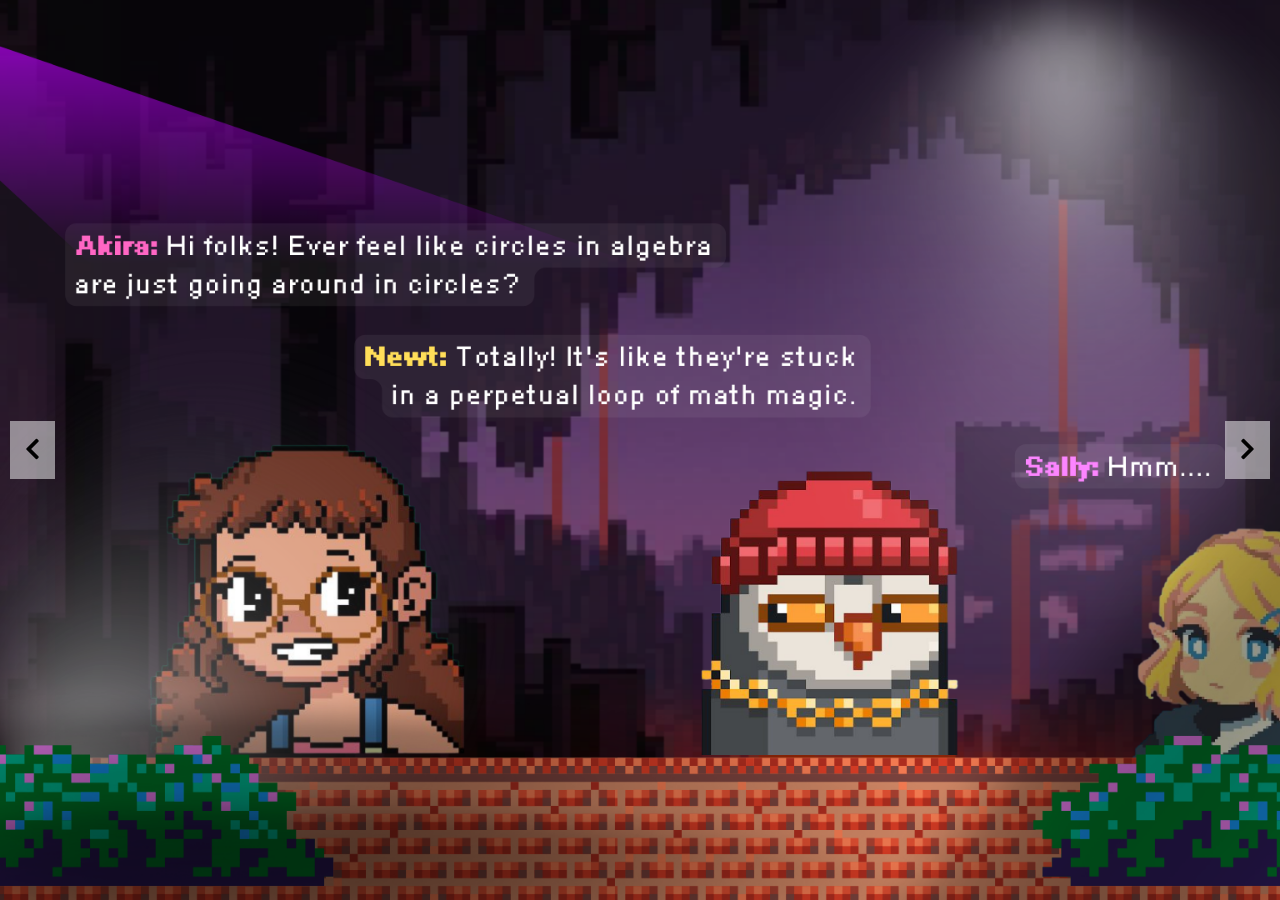
<file: M4/m4.html>
<!DOCTYPE html>
<html lang="en">
<head>
  <meta charset="UTF-8">
  <meta name="viewport" content="width=device-width, initial-scale=1.0">
  <title>Module 4</title>
  <link rel="stylesheet" href="https://cdnjs.cloudflare.com/ajax/libs/font-awesome/5.15.4/css/all.min.css">
  <link rel="stylesheet" href="m4.css">
</head>
<body>
  <div class="slider">
    <div class="slides"></div>
    <button class="prev" onclick="changeSlide(-1)"><i class="fas fa-chevron-left"></i></button>
    <button class="next" onclick="changeSlide(1)"><i class="fas fa-chevron-right"></i></button>
  </div>

  <script src="m4.js"></script>
</body>
</html>
</file>
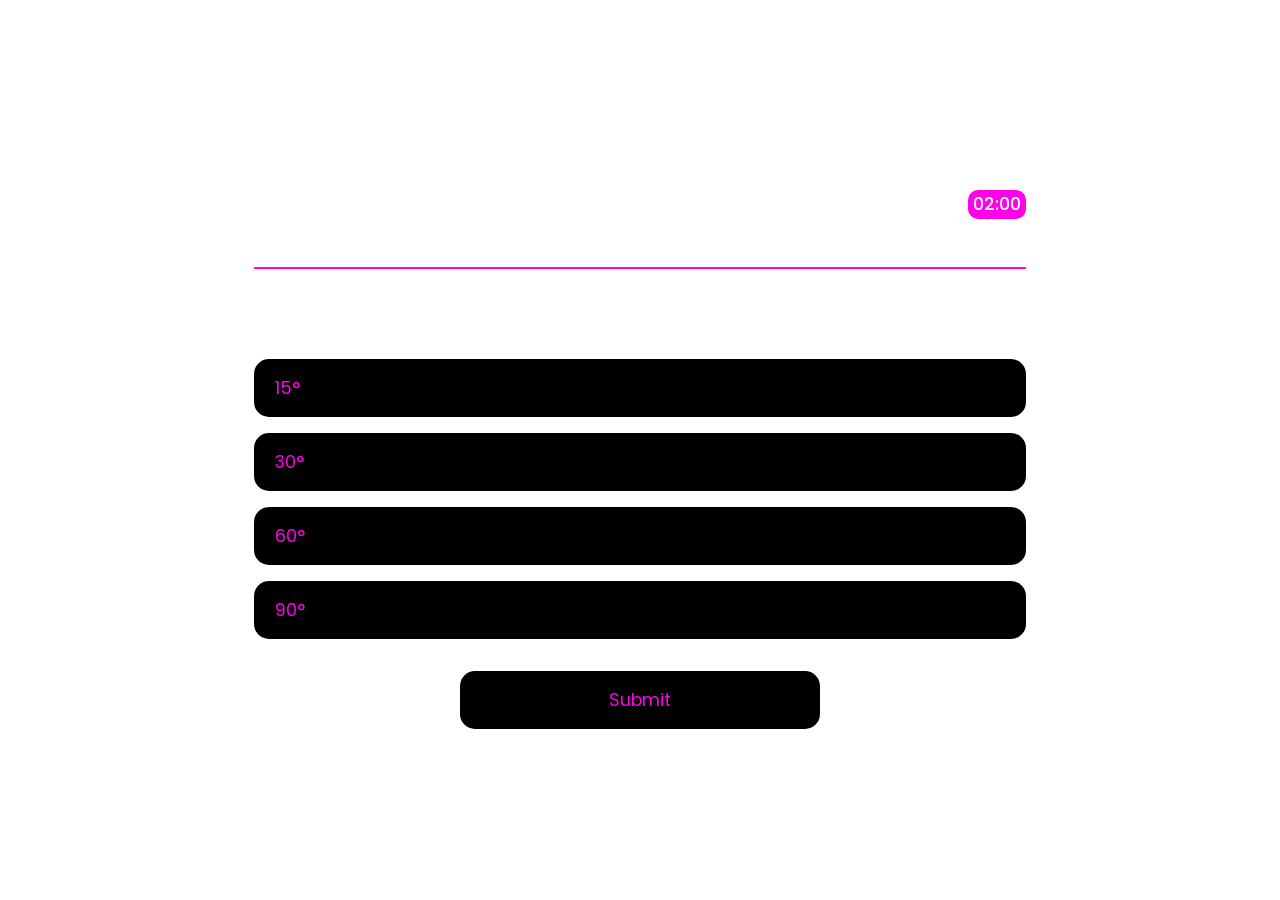
<file: M4Q/module.html>
<!DOCTYPE html>
<html lang="en">
<head>
  <meta charset="UTF-8">
  <meta http-equiv="X-UA-Compatible" content="IE=edge">
  <meta name="viewport" content="width=device-width, initial-scale=1.0">
  <link rel="stylesheet" href="style.css">
  <title>QUIZ</title>
</head>
<body>

  <div class="quiz-container" id="quiz">
    <div class="header">
      <div class="title">Question <span id="numberOfQuestion"></span>/<span id="numberOfAllQuestion"></span> </div>
      <div class="timer">
        <div class="timer_text">Time left</div>
        <div id="countdown"></div>
      </div>
    </div>

 <div class="quiz-header">
  <p id="question">Question Text</p>
  <div class="choices">
    <button class="choice" id="a" onclick="selectAnswer('a')">
      <span id="a_text">Answer</span>
    </button>
    <button class="choice" id="b" onclick="selectAnswer('b')">
      <span id="b_text">Answer</span>
    </button>
    <button class="choice" id="c" onclick="selectAnswer('c')">
      <span id="c_text">Answer</span>
    </button>
    <button class="choice" id="d" onclick="selectAnswer('d')">
      <span id="d_text">Answer</span>
    </button>
  </div>
</div>


      <div class="btn-div">
        <button id="submit">Submit</button>
      </div>
  </div>

  <script src="script.js"></script>
  
</body>
</html>
</file>
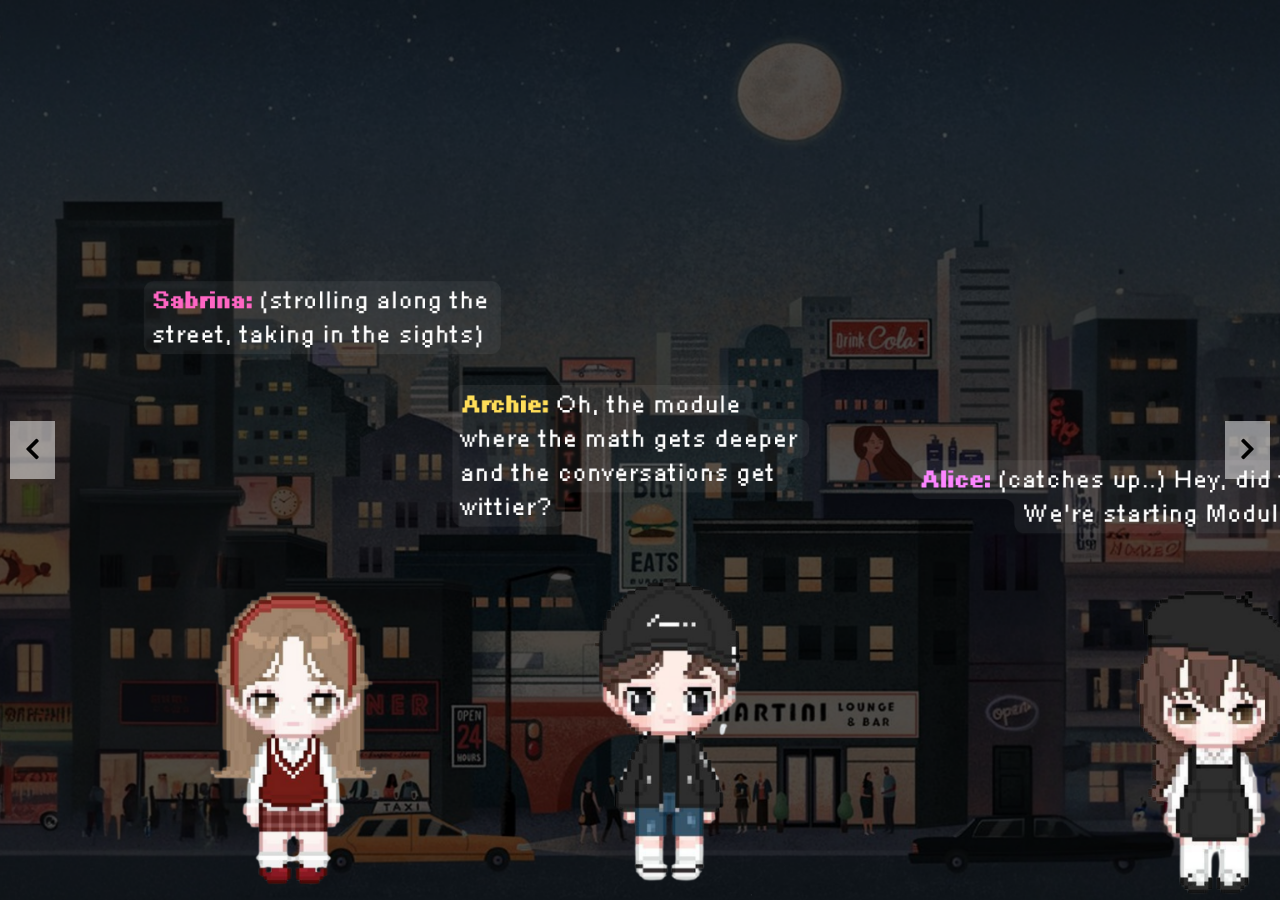
<file: M5/m5.html>
<!DOCTYPE html>
<html lang="en">
<head>
  <meta charset="UTF-8">
  <meta name="viewport" content="width=device-width, initial-scale=1.0">
  <title>Module 5</title>
  <link rel="stylesheet" href="https://cdnjs.cloudflare.com/ajax/libs/font-awesome/5.15.4/css/all.min.css">
  <link rel="stylesheet" href="m5.css">
</head>
<body>
  <div class="slider">
    <div class="slides"></div>
    <button class="prev" onclick="changeSlide(-1)"><i class="fas fa-chevron-left"></i></button>
    <button class="next" onclick="changeSlide(1)"><i class="fas fa-chevron-right"></i></button>
  </div>

  <script src="m5.js"></script>
</body>
</html>
</file>
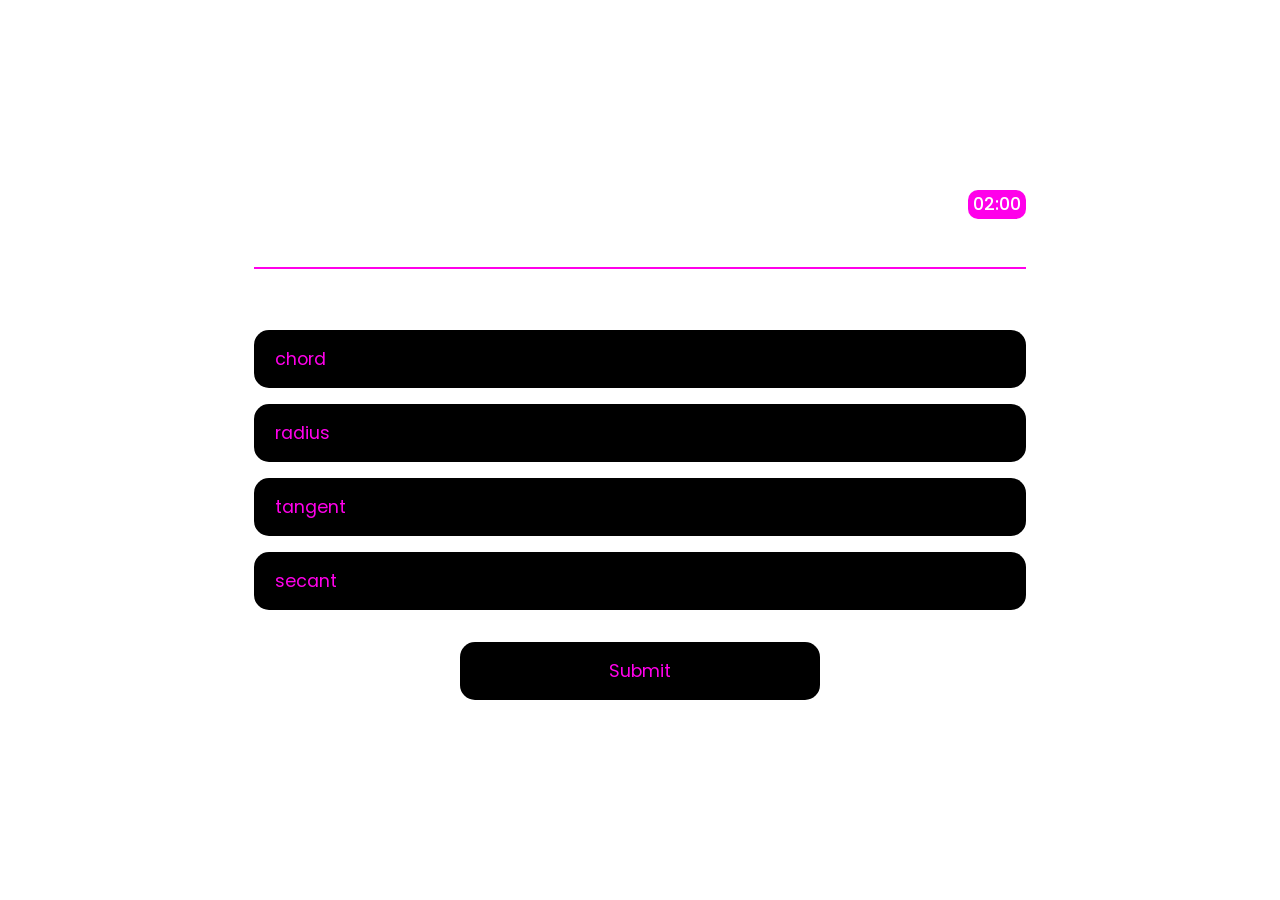
<file: M5Q/question5.html>
<!DOCTYPE html>
<html lang="en">
<head>
  <meta charset="UTF-8">
  <meta http-equiv="X-UA-Compatible" content="IE=edge">
  <meta name="viewport" content="width=device-width, initial-scale=1.0">
  <link rel="stylesheet" href="question5.css">
  <title>MODULE 5 QUIZ</title>
</head>
<body>

  <div class="quiz-container" id="quiz">
    <div class="header">
      <div class="title">Question <span id="numberOfQuestion"></span>/<span id="numberOfAllQuestion"></span> </div>
      <div class="timer">
        <div class="timer_text">Time left</div>
        <div id="countdown"></div>
      </div>
    </div>

 <div class="quiz-header">
  <p id="question">Question Text</p>
  <div class="choices">
    <button class="choice" id="a" onclick="selectAnswer('a')">
      <span id="a_text">Answer</span>
    </button>
    <button class="choice" id="b" onclick="selectAnswer('b')">
      <span id="b_text">Answer</span>
    </button>
    <button class="choice" id="c" onclick="selectAnswer('c')">
      <span id="c_text">Answer</span>
    </button>
    <button class="choice" id="d" onclick="selectAnswer('d')">
      <span id="d_text">Answer</span>
    </button>
  </div>
</div>


      <div class="btn-div">
        <button id="submit">Submit</button>
      </div>
  </div>

  <script src="question5.js"></script>
  
</body>
</html>
</file>
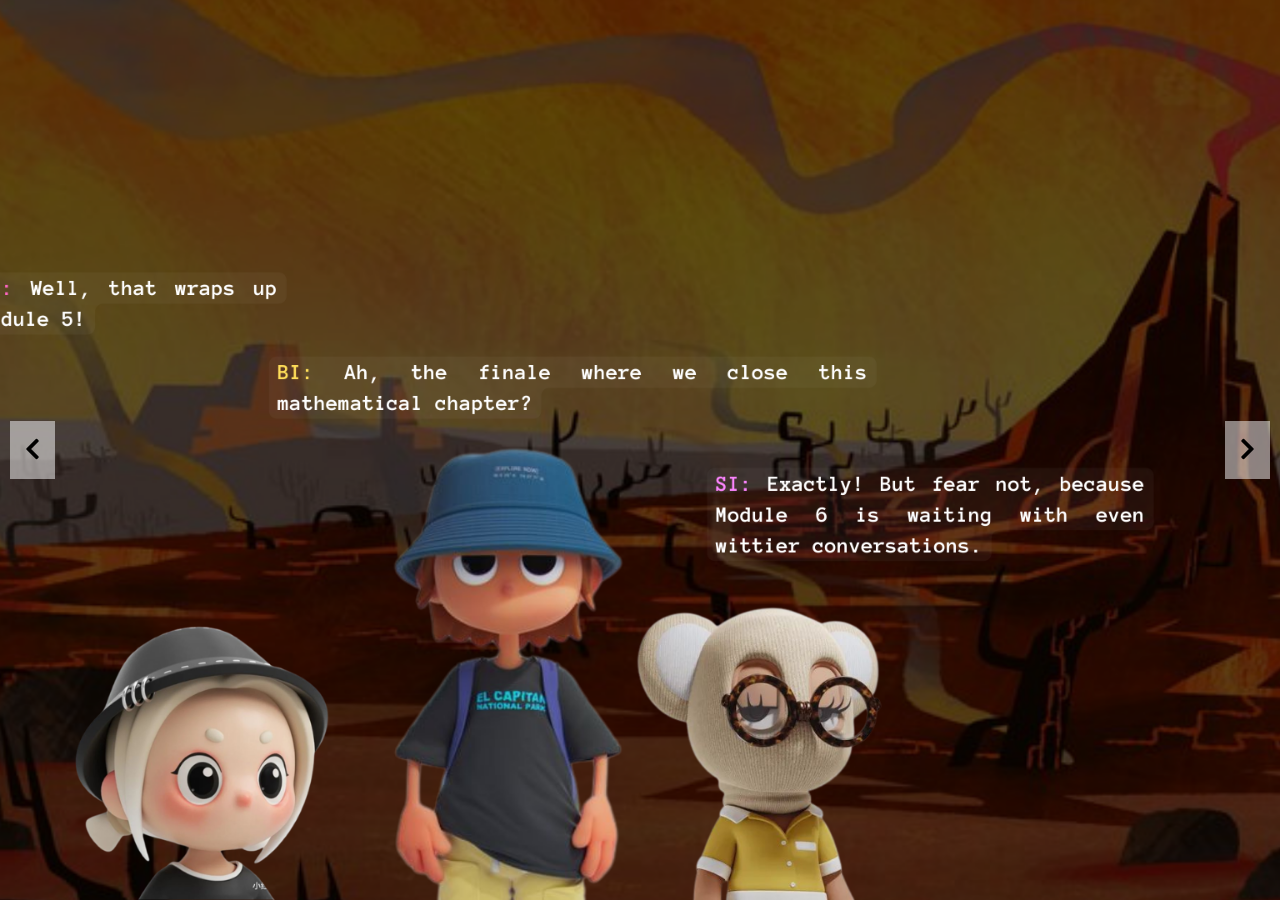
<file: M6/m6.html>
<!DOCTYPE html>
<html lang="en">
<head>
  <meta charset="UTF-8">
  <meta name="viewport" content="width=device-width, initial-scale=1.0">
  <title>Module 6</title>
  <link rel="stylesheet" href="https://cdnjs.cloudflare.com/ajax/libs/font-awesome/5.15.4/css/all.min.css">
  <link rel="stylesheet" href="m6.css">
</head>
<body>
  <div class="slider">
    <div class="slides"></div>
    <button class="prev" onclick="changeSlide(-1)"><i class="fas fa-chevron-left"></i></button>
    <button class="next" onclick="changeSlide(1)"><i class="fas fa-chevron-right"></i></button>
  </div>

  <script src="m6.js"></script>
</body>
</html>
</file>
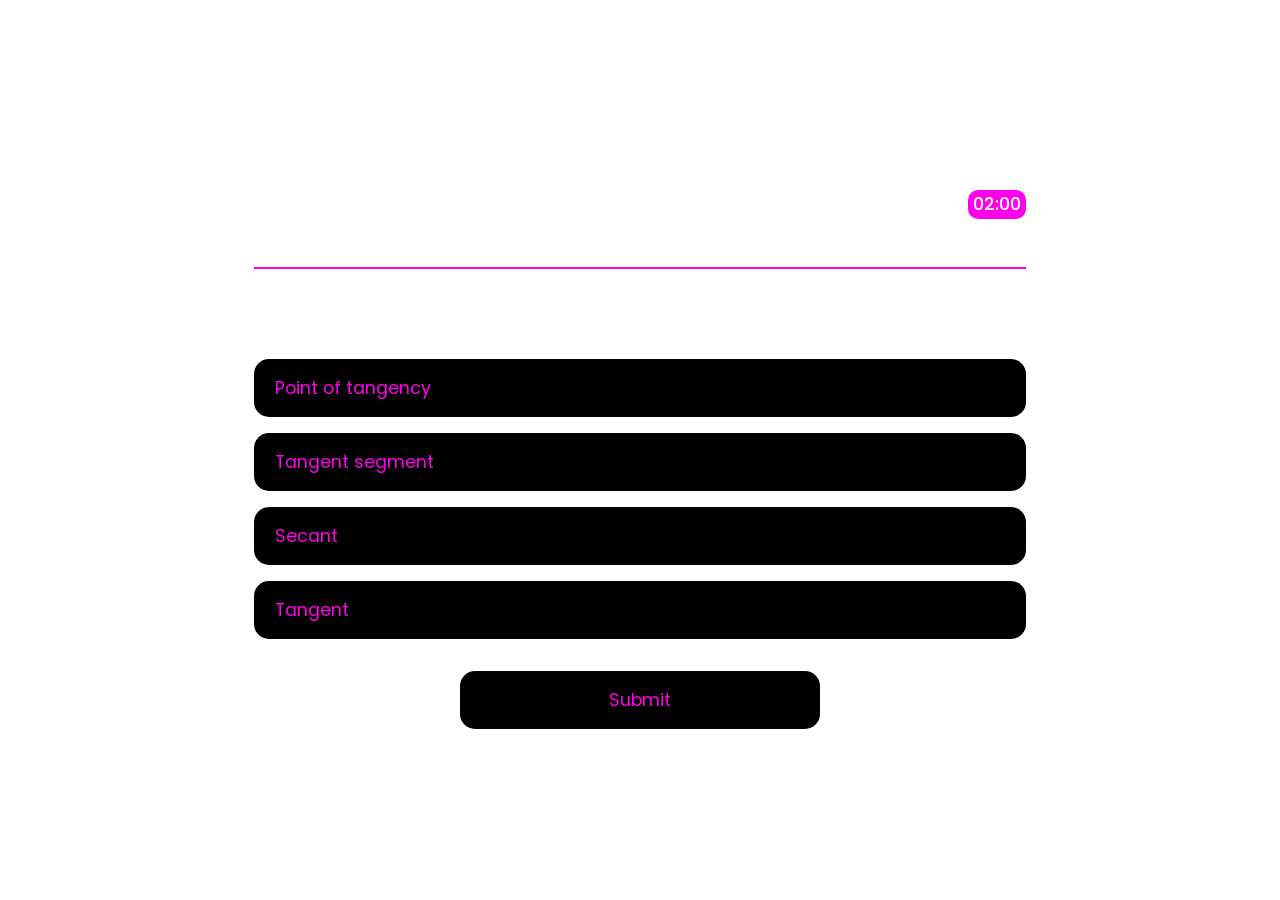
<file: M6Q/question6.html>
<!DOCTYPE html>
<html lang="en">
<head>
  <meta charset="UTF-8">
  <meta http-equiv="X-UA-Compatible" content="IE=edge">
  <meta name="viewport" content="width=device-width, initial-scale=1.0">
  <link rel="stylesheet" href="question6.css">
  <title>MODULE 6 QUIZ</title>
</head>
<body>

  <div class="quiz-container" id="quiz">
    <div class="header">
      <div class="title">Question <span id="numberOfQuestion"></span>/<span id="numberOfAllQuestion"></span> </div>
      <div class="timer">
        <div class="timer_text">Time left</div>
        <div id="countdown"></div>
      </div>
    </div>

 <div class="quiz-header">
  <p id="question">Question Text</p>
  <div class="choices">
    <button class="choice" id="a" onclick="selectAnswer('a')">
      <span id="a_text">Answer</span>
    </button>
    <button class="choice" id="b" onclick="selectAnswer('b')">
      <span id="b_text">Answer</span>
    </button>
    <button class="choice" id="c" onclick="selectAnswer('c')">
      <span id="c_text">Answer</span>
    </button>
    <button class="choice" id="d" onclick="selectAnswer('d')">
      <span id="d_text">Answer</span>
    </button>
  </div>
</div>


      <div class="btn-div">
        <button id="submit">Submit</button>
      </div>
  </div>

  <script src="question6.js"></script>
  
</body>
</html>
</file>
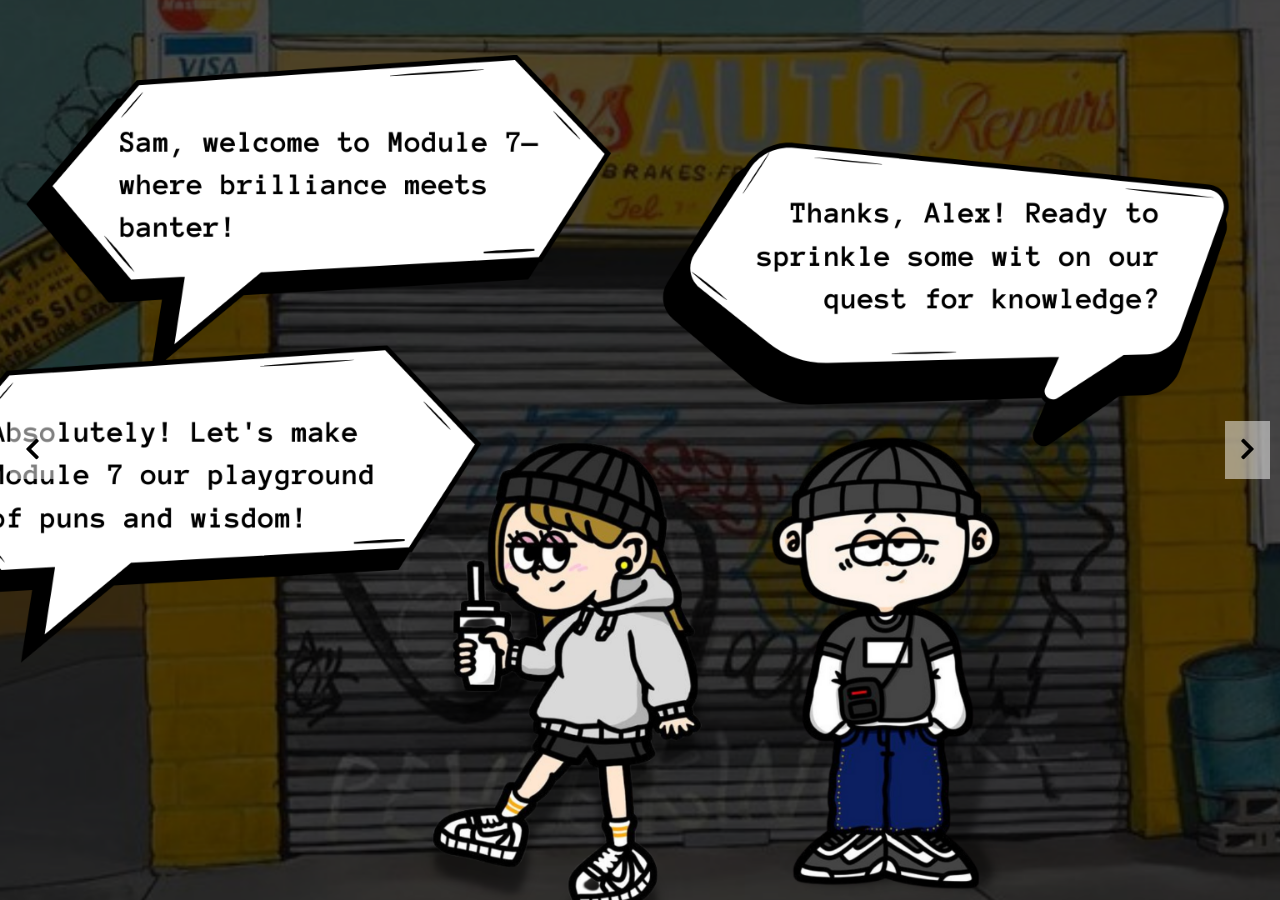
<file: M7/m7.html>
<!DOCTYPE html>
<html lang="en">
<head>
  <meta charset="UTF-8">
  <meta name="viewport" content="width=device-width, initial-scale=1.0">
  <title>Module 7</title>
  <link rel="stylesheet" href="https://cdnjs.cloudflare.com/ajax/libs/font-awesome/5.15.4/css/all.min.css">
  <link rel="stylesheet" href="m7.css">
</head>
<body>
  <div class="slider">
    <div class="slides"></div>
    <button class="prev" onclick="changeSlide(-1)"><i class="fas fa-chevron-left"></i></button>
    <button class="next" onclick="changeSlide(1)"><i class="fas fa-chevron-right"></i></button>
  </div>

  <script src="m7.js"></script>
</body>
</html>
</file>
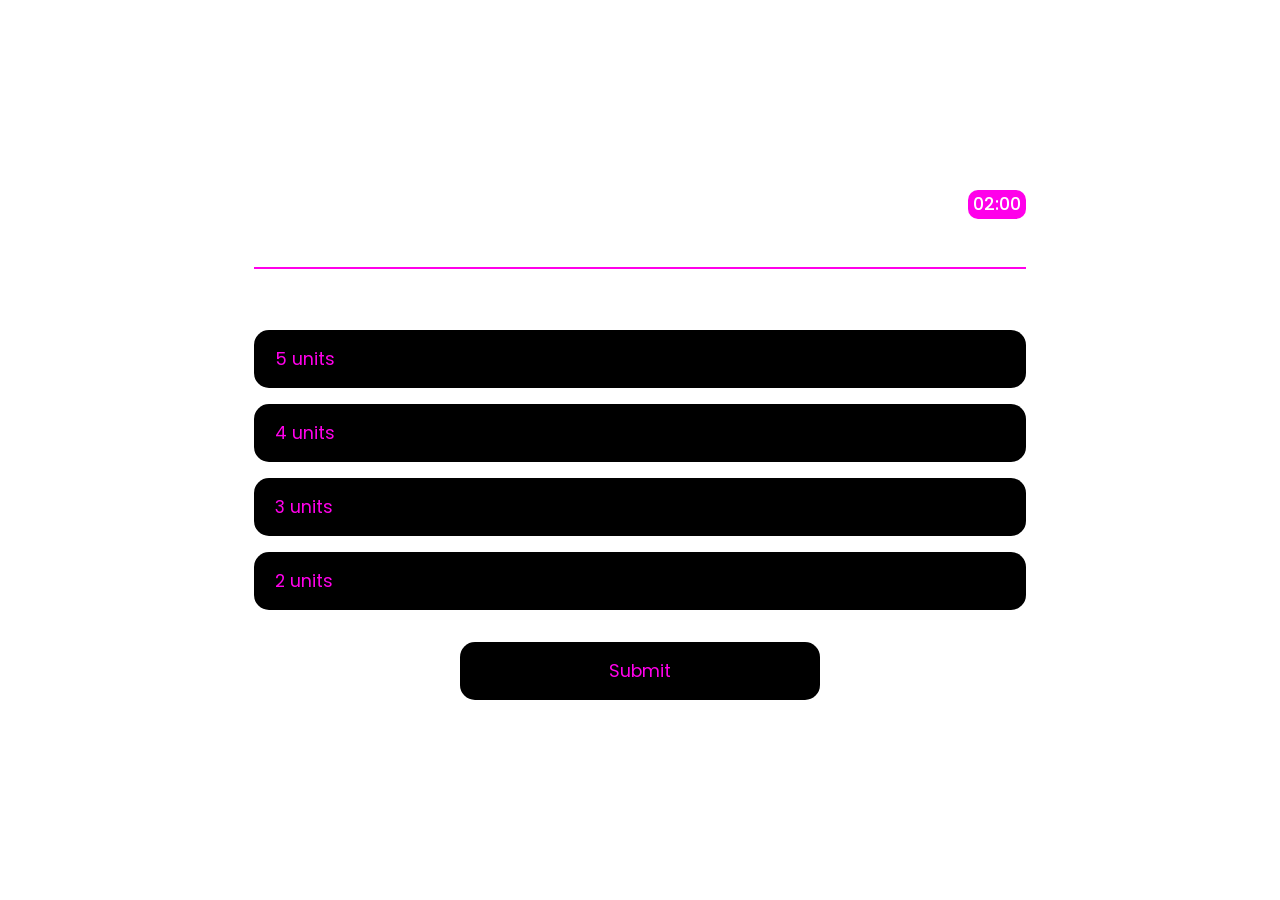
<file: M7Q/question7.html>
<!DOCTYPE html>
<html lang="en">
<head>
  <meta charset="UTF-8">
  <meta http-equiv="X-UA-Compatible" content="IE=edge">
  <meta name="viewport" content="width=device-width, initial-scale=1.0">
  <link rel="stylesheet" href="question7.css">
  <title>MODULE 5 QUIZ</title>
</head>
<body>

  <div class="quiz-container" id="quiz">
    <div class="header">
      <div class="title">Question <span id="numberOfQuestion"></span>/<span id="numberOfAllQuestion"></span> </div>
      <div class="timer">
        <div class="timer_text">Time left</div>
        <div id="countdown"></div>
      </div>
    </div>

 <div class="quiz-header">
  <p id="question">Question Text</p>
  <div class="choices">
    <button class="choice" id="a" onclick="selectAnswer('a')">
      <span id="a_text">Answer</span>
    </button>
    <button class="choice" id="b" onclick="selectAnswer('b')">
      <span id="b_text">Answer</span>
    </button>
    <button class="choice" id="c" onclick="selectAnswer('c')">
      <span id="c_text">Answer</span>
    </button>
    <button class="choice" id="d" onclick="selectAnswer('d')">
      <span id="d_text">Answer</span>
    </button>
  </div>
</div>


      <div class="btn-div">
        <button id="submit">Submit</button>
      </div>
  </div>

  <script src="question7.js"></script>
  
</body>
</html>
</file>
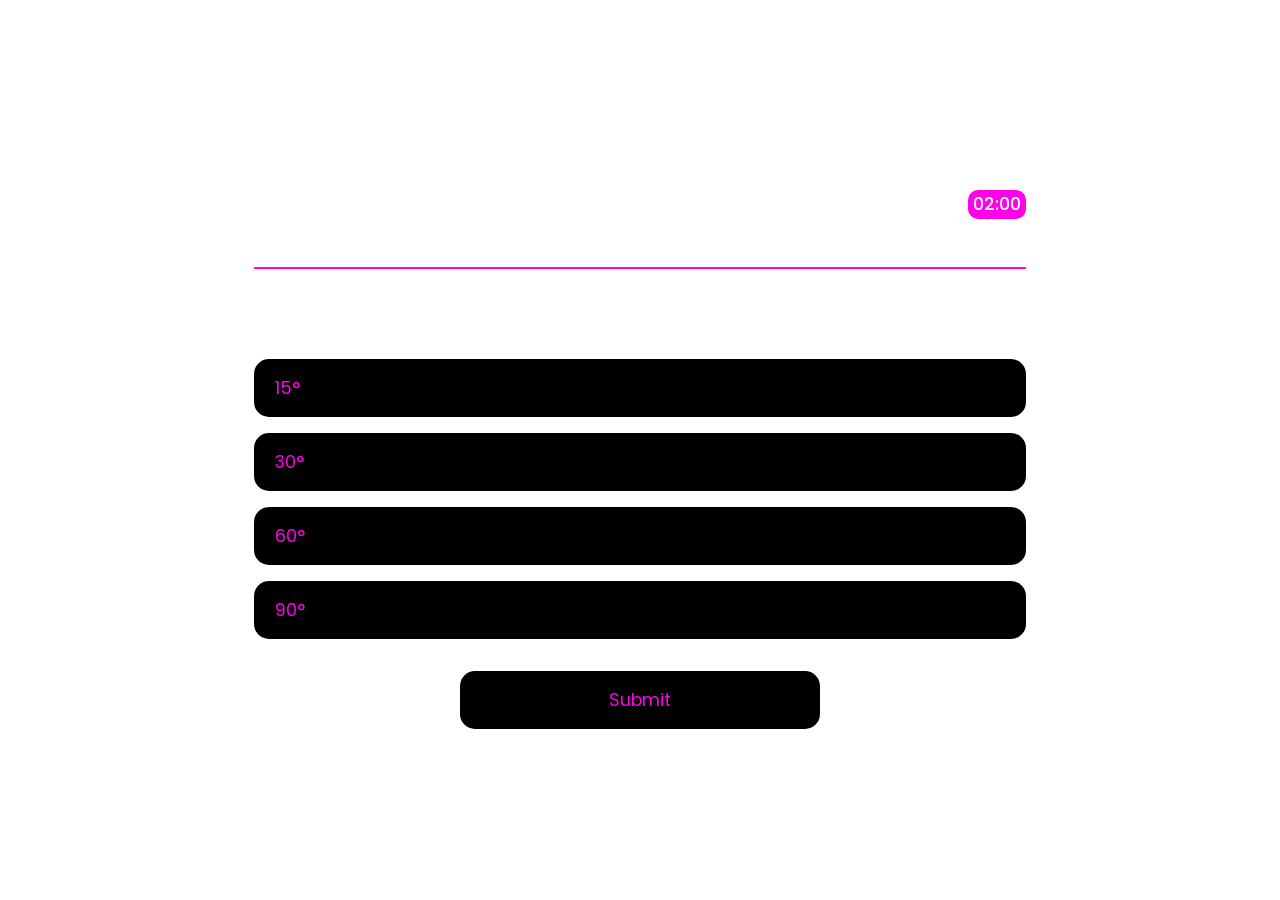
<file: M4Q/Lesson1/M4L1.html>
<!DOCTYPE html>
<html lang="en">
<head>
  <meta charset="UTF-8">
  <meta http-equiv="X-UA-Compatible" content="IE=edge">
  <meta name="viewport" content="width=device-width, initial-scale=1.0">
  <link rel="stylesheet" href="M4L1.css">
  <title>QUIZ</title>
</head>
<body>

  <div class="quiz-container" id="quiz">
    <div class="header">
      <div class="title">Question <span id="numberOfQuestion"></span>/<span id="numberOfAllQuestion"></span> </div>
      <div class="timer">
        <div class="timer_text">Time left</div>
        <div id="countdown"></div>
      </div>
    </div>

 <div class="quiz-header">
  <p id="question">Question Text</p>
  <div class="choices">
    <button class="choice" id="a" onclick="selectAnswer('a')">
      <span id="a_text">Answer</span>
    </button>
    <button class="choice" id="b" onclick="selectAnswer('b')">
      <span id="b_text">Answer</span>
    </button>
    <button class="choice" id="c" onclick="selectAnswer('c')">
      <span id="c_text">Answer</span>
    </button>
    <button class="choice" id="d" onclick="selectAnswer('d')">
      <span id="d_text">Answer</span>
    </button>
  </div>
</div>


      <div class="btn-div">
        <button id="submit">Submit</button>
      </div>
  </div>

  <script src="M4L1.js"></script>
  
</body>
</html>
</file>
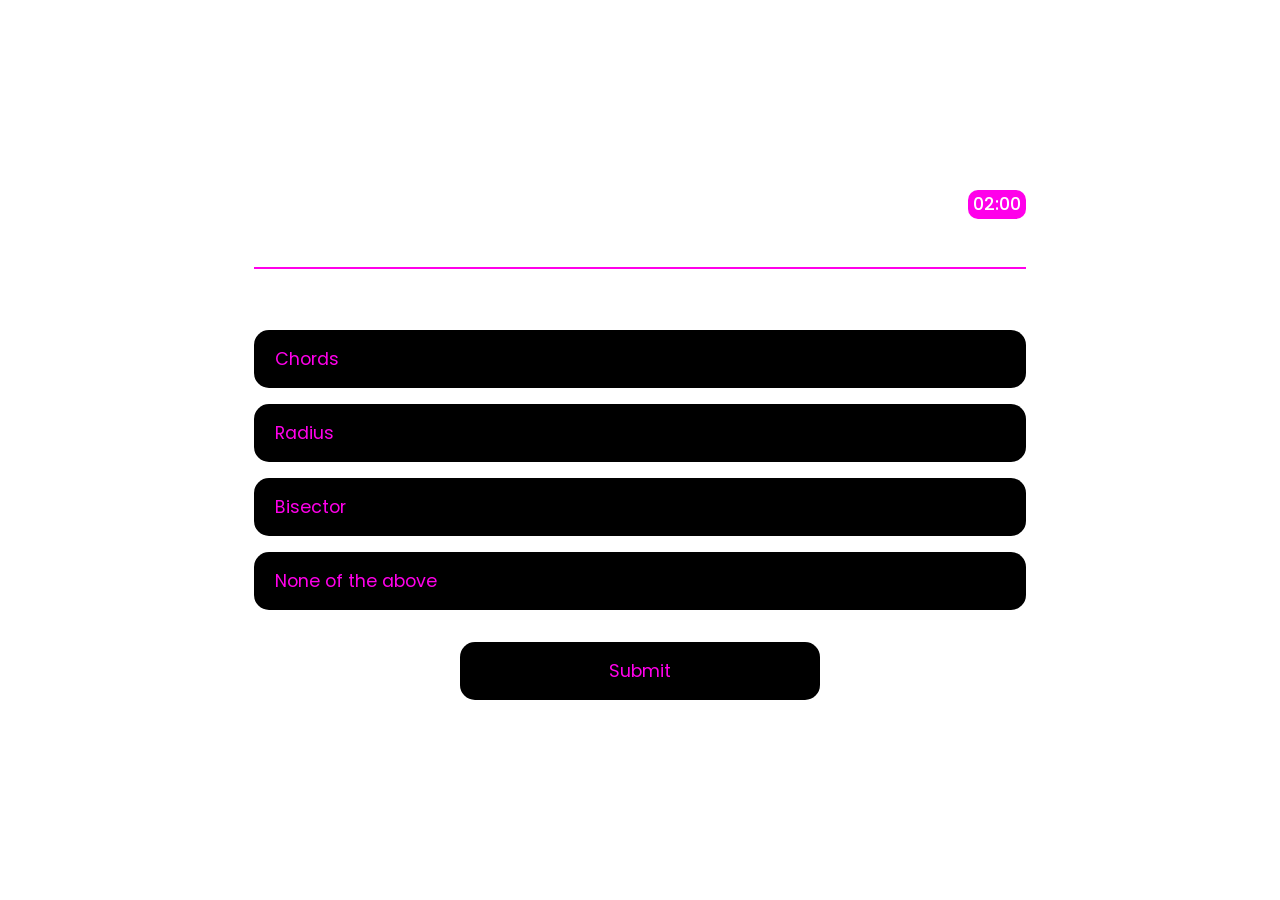
<file: M4Q/Lesson2/M4L2.html>
<!DOCTYPE html>
<html lang="en">
<head>
  <meta charset="UTF-8">
  <meta http-equiv="X-UA-Compatible" content="IE=edge">
  <meta name="viewport" content="width=device-width, initial-scale=1.0">
  <link rel="stylesheet" href="M4L2.css">
  <title>QUIZ</title>
</head>
<body>

  <div class="quiz-container" id="quiz">
    <div class="header">
      <div class="title">Question <span id="numberOfQuestion"></span>/<span id="numberOfAllQuestion"></span> </div>
      <div class="timer">
        <div class="timer_text">Time left</div>
        <div id="countdown"></div>
      </div>
    </div>

 <div class="quiz-header">
  <p id="question">Question Text</p>
  <div class="choices">
    <button class="choice" id="a" onclick="selectAnswer('a')">
      <span id="a_text">Answer</span>
    </button>
    <button class="choice" id="b" onclick="selectAnswer('b')">
      <span id="b_text">Answer</span>
    </button>
    <button class="choice" id="c" onclick="selectAnswer('c')">
      <span id="c_text">Answer</span>
    </button>
    <button class="choice" id="d" onclick="selectAnswer('d')">
      <span id="d_text">Answer</span>
    </button>
  </div>
</div>


      <div class="btn-div">
        <button id="submit">Submit</button>
      </div>
  </div>

  <script src="M4L2.js"></script>
  
</body>
</html>
</file>
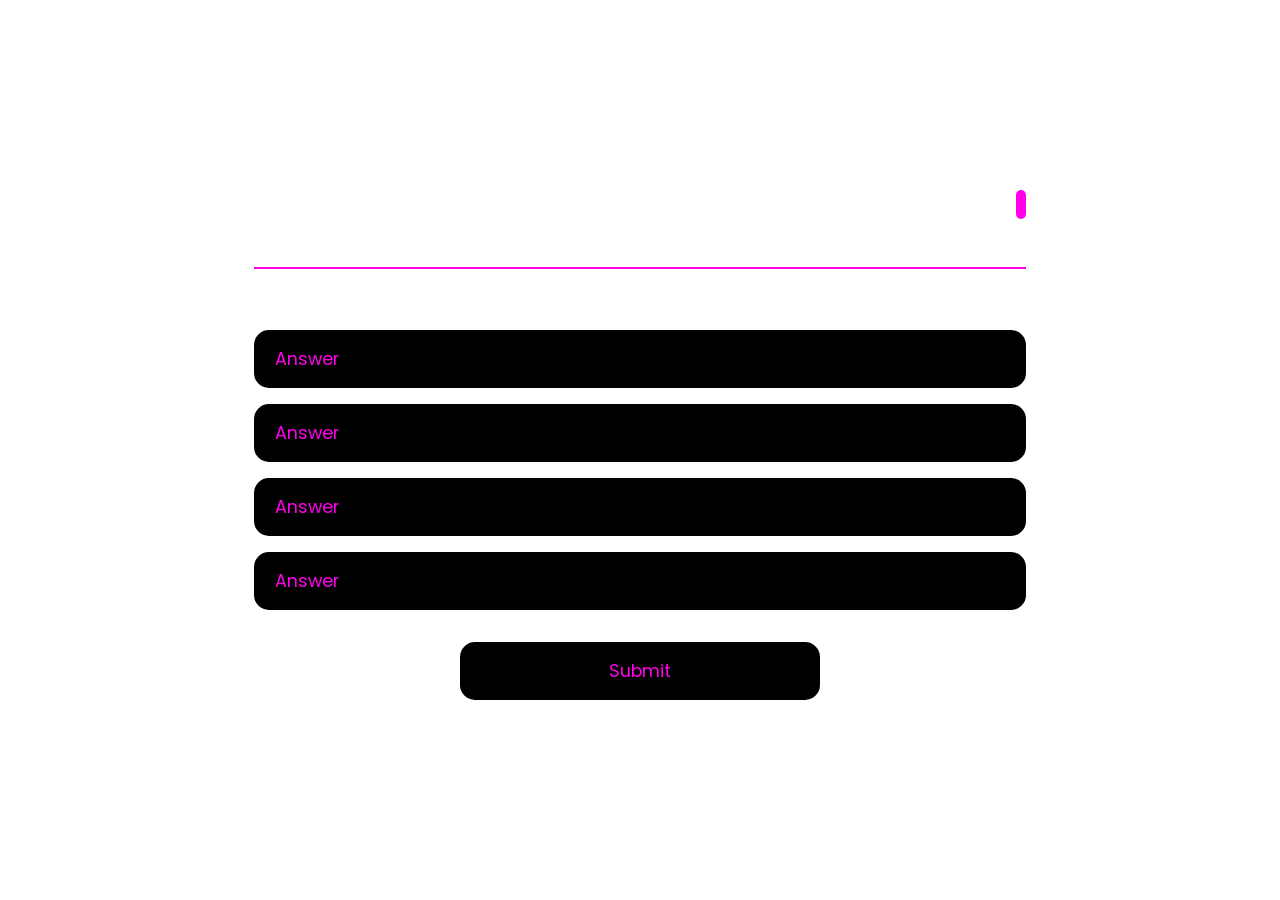
<file: M5Q/Lesson1/M5L1.html>
<!DOCTYPE html>
<html lang="en">
<head>
  <meta charset="UTF-8">
  <meta http-equiv="X-UA-Compatible" content="IE=edge">
  <meta name="viewport" content="width=device-width, initial-scale=1.0">
  <link rel="stylesheet" href="M5L1.css">
  <title>MODULE 5 QUIZ</title>
</head>
<body>

  <div class="quiz-container" id="quiz">
    <div class="header">
      <div class="title">Question <span id="numberOfQuestion"></span>/<span id="numberOfAllQuestion"></span> </div>
      <div class="timer">
        <div class="timer_text">Time left</div>
        <div id="countdown"></div>
      </div>
    </div>

 <div class="quiz-header">
  <p id="question">Question Text</p>
  <div class="choices">
    <button class="choice" id="a" onclick="selectAnswer('a')">
      <span id="a_text">Answer</span>
    </button>
    <button class="choice" id="b" onclick="selectAnswer('b')">
      <span id="b_text">Answer</span>
    </button>
    <button class="choice" id="c" onclick="selectAnswer('c')">
      <span id="c_text">Answer</span>
    </button>
    <button class="choice" id="d" onclick="selectAnswer('d')">
      <span id="d_text">Answer</span>
    </button>
  </div>
</div>


      <div class="btn-div">
        <button id="submit">Submit</button>
      </div>
  </div>

  <script src="M5L1.js"></script>
  
</body>
</html>
</file>
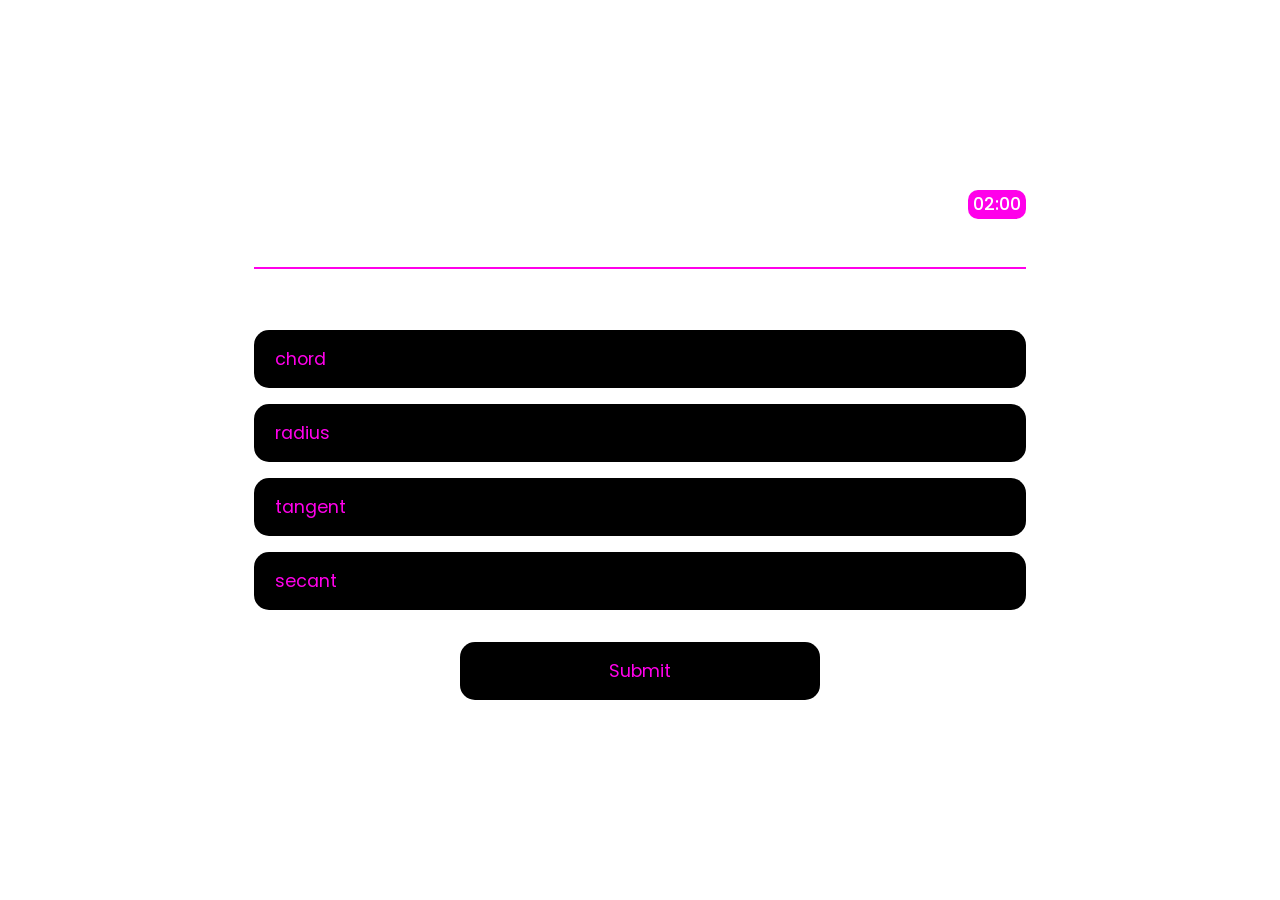
<file: M5Q/Lesson2/M5L2.html>
<!DOCTYPE html>
<html lang="en">
<head>
  <meta charset="UTF-8">
  <meta http-equiv="X-UA-Compatible" content="IE=edge">
  <meta name="viewport" content="width=device-width, initial-scale=1.0">
  <link rel="stylesheet" href="M5L2.css">
  <title>MODULE 5 QUIZ</title>
</head>
<body>

  <div class="quiz-container" id="quiz">
    <div class="header">
      <div class="title">Question <span id="numberOfQuestion"></span>/<span id="numberOfAllQuestion"></span> </div>
      <div class="timer">
        <div class="timer_text">Time left</div>
        <div id="countdown"></div>
      </div>
    </div>

 <div class="quiz-header">
  <p id="question">Question Text</p>
  <div class="choices">
    <button class="choice" id="a" onclick="selectAnswer('a')">
      <span id="a_text">Answer</span>
    </button>
    <button class="choice" id="b" onclick="selectAnswer('b')">
      <span id="b_text">Answer</span>
    </button>
    <button class="choice" id="c" onclick="selectAnswer('c')">
      <span id="c_text">Answer</span>
    </button>
    <button class="choice" id="d" onclick="selectAnswer('d')">
      <span id="d_text">Answer</span>
    </button>
  </div>
</div>


      <div class="btn-div">
        <button id="submit">Submit</button>
      </div>
  </div>

  <script src="M5L2.js"></script>
  
</body>
</html>
</file>
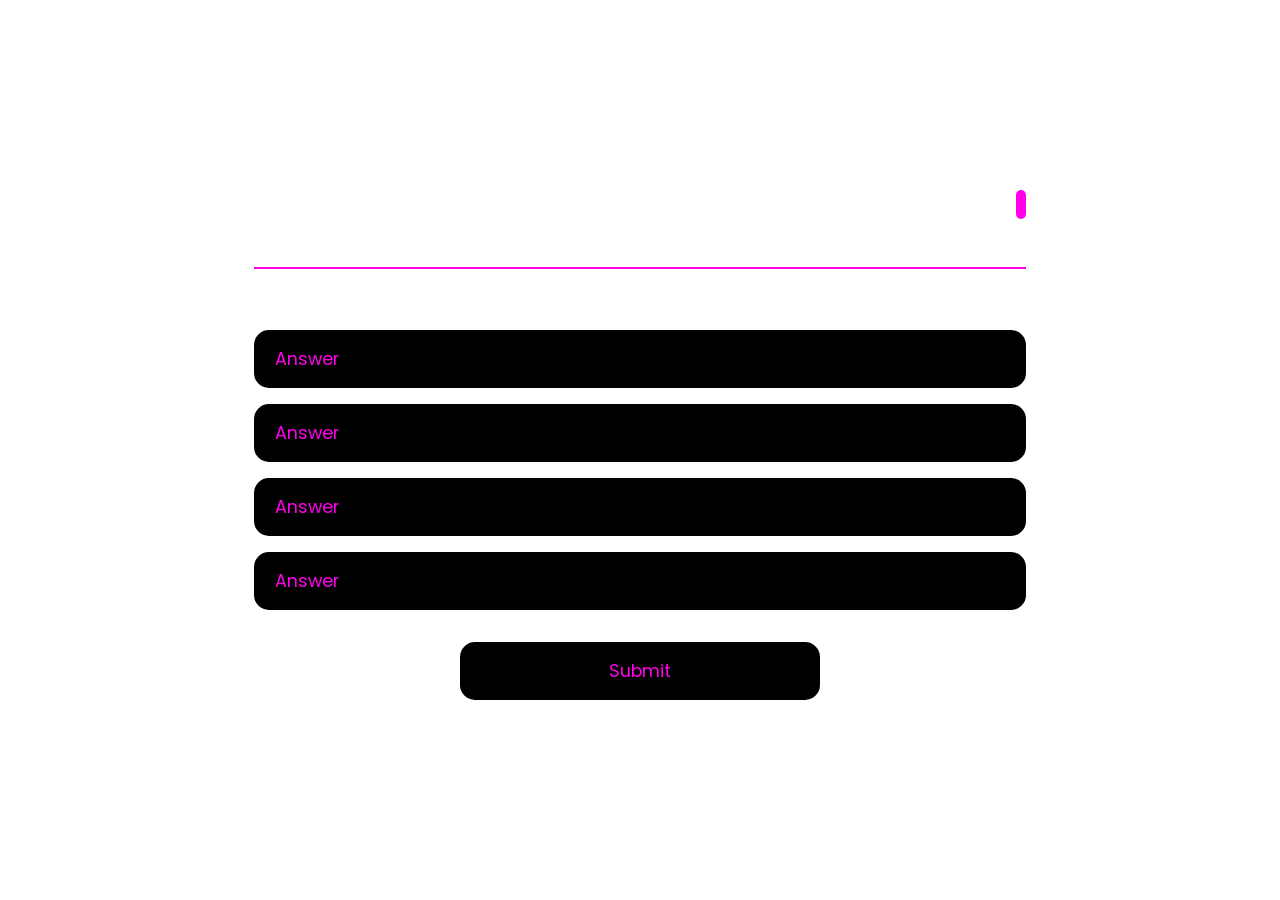
<file: M6Q/Lesson1/M6L1.html>
<!DOCTYPE html>
<html lang="en">
<head>
  <meta charset="UTF-8">
  <meta http-equiv="X-UA-Compatible" content="IE=edge">
  <meta name="viewport" content="width=device-width, initial-scale=1.0">
  <link rel="stylesheet" href="M6L1.css">
  <title>MODULE 6 QUIZ</title>
</head>
<body>

  <div class="quiz-container" id="quiz">
    <div class="header">
      <div class="title">Question <span id="numberOfQuestion"></span>/<span id="numberOfAllQuestion"></span> </div>
      <div class="timer">
        <div class="timer_text">Time left</div>
        <div id="countdown"></div>
      </div>
    </div>

 <div class="quiz-header">
  <p id="question">Question Text</p>
  <div class="choices">
    <button class="choice" id="a" onclick="selectAnswer('a')">
      <span id="a_text">Answer</span>
    </button>
    <button class="choice" id="b" onclick="selectAnswer('b')">
      <span id="b_text">Answer</span>
    </button>
    <button class="choice" id="c" onclick="selectAnswer('c')">
      <span id="c_text">Answer</span>
    </button>
    <button class="choice" id="d" onclick="selectAnswer('d')">
      <span id="d_text">Answer</span>
    </button>
  </div>
</div>


      <div class="btn-div">
        <button id="submit">Submit</button>
      </div>
  </div>

  <script src="M6L1.css"></script>
  
</body>
</html>
</file>
<file: M4/m4.css>
html, body {
    margin: 0;
    padding: 0;
    height: 100%;
  }

  .slider {
    position: relative;
    width: 100%;
    height: 100%;
    overflow: hidden;
  }

  .slides {
    display: flex;
    height: 100%; /* Ensure slides occupy full height of slider */
  }

  .slides img {
    width: 100%;
    height: 100%;
    object-fit: cover;
  }

  .prev,
  .next {
    position: absolute;
    top: 50%;
    transform: translateY(-50%);
    background-color: rgba(255, 255, 255, 0.5);
    border: none;
    cursor: pointer;
    padding: 15px; /* Increased padding */
    font-size: 24px; /* Increased font size */
    z-index: 2;
  }
  

  .prev {
    left: 10px;
  }

  .next {
    right: 10px;
  }

  @media screen and (max-width: 875px) {
    img {
        width: 100%;
        height: 100vh;
    }
}

@media screen and (min-width: 875px) and (max-width: 1024px) {
    img{
        width: 100%;
        height: 100vh;
    }
}

@media screen and (min-width: 1024px) {
    img {
        width: 100%;
        height: 100vh;
    }
}
</file>
<file: M4Q/style.css>
@import url('https://fonts.googleapis.com/css2?family=Poppins:wght@200;300;400;500&display=swap');

* {
  padding: 0;
  margin: 0;
  box-sizing: border-box;
}

body {
  background-image: url('https://i.imgur.com/FKi23PG.gif');
  min-height:100vh;
  font-family: 'Poppins', sans-serif;
  display: flex;
  align-items: center;
  justify-content: center;
  height: 100vh;
  position: relative;
  overflow: hidden;
  color: rgb(255, 255, 255);
  text-shadow:#000000;
  text-shadow: 50%;


  &::before {
    content: "";
    position: absolute;
    top: 0;
    left: 0;
    width: 100%;
    height: 100%;
    background: inherit;
    filter: blur(10px); /* Adjust the blur intensity */
    z-index: -1; /* Ensure the blurred image is behind the content */
  }
  
}
.quiz-container {
  background-position: center; 
  box-shadow: 0 0 10px 2px rgba(255, 255, 255, 0.5);
  width: 900px;
  height:65%;
  position: relative; 
  z-index: 1; 
}



/* Remaining styles */

.user-image {
  position: absolute;
  top: 50%;
  left: 6rem;
  transform: translateY(-50%);
  width: 20rem; /* Adjust the size as needed */
  height: auto;
}

.slime-image {
  position: absolute;
  top: 50%;
  right: 8rem;
  transform: translateY(-50%);
  width: 15rem; /* Adjust the size as needed */
  height: auto;
}

.user-image.wrong-answer {
  filter: brightness(0) saturate(100%) drop-shadow(0px 0px 0px red); /* Change the color to red */
}

@keyframes moveFireball {
  0% {
    transform: translateX(0);
  }
  50% {
    transform: translateX(50px); /* Move the fireball image 50px to the right */
  }
  100% {
    transform: translateX(0);
  }
}

.fireball-image {
  display: none; /* Initially hide the fireball image */
  position: absolute;
  top: 50%;
  right: 22rem; /* Adjust position as needed */
  transform: translateY(-50%);
  width: 10rem; /* Adjust the size as needed */
  height: auto;
  animation: moveFireball 2s infinite; /* Apply the animation to move the fireball */
}

.slime-image.correct-answer + .fireball-image {
  display: block; /* Display the fireball image when the slime image has the correct-answer class */
}

.slime-image.correct-answer {
  filter: brightness(0) saturate(100%) drop-shadow(0px 0px 0px red); /* Change the color to red */
}

.header {
  display: flex;
  justify-content: flex-end;
  padding: 2rem 4rem;
}

.title {
  flex: 1;
  font-size: 1.2rem;
  font-weight: 500;
}

.timer {
  display: flex;
  font-weight: 500;
}

.timer_text {
  padding-right: 1rem;
  font-size: 1.2rem;
  font-weight: 500;
}

#countdown {
  font-size: 1.1rem;
  font-weight: 500;
  background-color: rgb(255, 0, 234);
  border-radius: 10px;
  padding: 0.1rem 0.3rem;
}

.quiz-header {
  padding: 0 4rem 2rem;
}

p {
  padding: 1rem 0;
  margin-top: 1rem;
  border-top: 2px solid rgb(255, 0, 234);
  font-size: 1.2rem;
  font-weight: 500;
}

ul {
  list-style-type: none;
  padding: 1rem 0;
  margin-top:1rem;
  border-top: 2px solid rgb(255, 0, 234);
  border-bottom: 2px solid rgb(255, 0, 234);
}

ul li {
  font-size: 1.2rem;
  margin: 1.2rem 0;
}

ul li label {
  cursor: pointer;
}

.btn-div {
  display: flex;
  justify-content: center;
  margin-bottom: 2rem;
}

#submit {
  background-color: rgb(0, 0, 0);
  color: rgb(255, 0, 234);
  width: 40%;
  border: none;
  border-radius: 15px;
  cursor: pointer;
  font-size: 1.1rem;
  font-family: inherit;
  padding: 1rem 1.3rem;
}

#submit:hover {
  background-color: rgb(255, 0, 234);
  color:#000000;

}

#submit:focus {
  outline: none;
  background-color: rgb(0, 0, 0);
  color: rgb(255, 0, 234);
}

.swal2-styled.swal2-confirm {
  background-color: #000000 !important;
  border: none !important;
}

.swal2-icon.swal2-error {
  border-color: rgb(255, 0, 140)!important;
  color: #000000 !important;
}

.swal2-icon.swal2-error [class^=swal2-x-mark-line] {
  background-color: #000000 !important;
}

.end_quiz {
  display: flex;
  flex-direction: column;
  align-items: center;
  justify-content: center;
  height: 70vh;
}

.reload {
  background-color: #000000;
  padding: 1rem;
  width: 50%;
  text-decoration: none;
  color: rgb(255, 0, 234);
  margin-top: 2rem;
  margin-bottom: 2rem;
  border-radius: 15px;
  border: none;
  font-family: inherit;
  font-size: 1.1rem;
  cursor: pointer;
  
}

.reload:hover {
  background-color: rgb(255, 0, 234);
  color:#000000;

}

.img {
  width: 60%;
  margin: 1rem;
}

@media all and (max-width: 900px) {
  body {
    height: 150vh;
  }

  .end_quiz {
    height: 150vh;
  }
}

@media all and (max-width: 500px) {
  body {
    height: 100vh;
  }

  .quiz-container {
    background-color: #fff;
    box-shadow: 0 0 10px 2px rgba(100, 100, 100, 0.5);
    width: 350px;
  }

  .header {
    display: flex;
    flex-direction: column;
    justify-content: flex-end;
  }

  .title {
    flex: 1;
    font-size: 1.2rem;
    margin-bottom: 1rem;
  }

  .end-title{
    text-align: center;
  }
  
    .end_quiz {
    height: 80vh;
  }
  
}

@media all and (max-width: 330px) {
  body{
    height: 120vh;
  }

  .quiz-container{
    width: 300px;
  }

  .quiz-header{
    padding: 0 3rem 2rem;
  }

  .header {
    padding: 2rem 3rem;
  }
}

.choices {
  display: flex;
  flex-direction: column;
  gap: 1rem;
}

.choice {
  background-color: rgb(0, 0, 0);
  color: rgb(255, 0, 234);
  border: none;
  border-radius: 15px;
  cursor: pointer;
  font-size: 1.1rem;
  font-family: inherit;
  padding: 1rem 1.3rem;
  text-align: left;
  width: 100%;
}

.choice:hover {
  background-color: rgb(255, 0, 234);
  color: #000000;
}

.choice:focus {
  outline: none;
  background-color: rgb(0, 0, 0);
  color: rgb(255, 0, 234);
}


.choices {
  display: flex;
  flex-direction: column;
  gap: 1rem;
}

.choice {
  background-color: rgb(0, 0, 0);
  color: rgb(255, 0, 234);
  border: none;
  border-radius: 15px;
  cursor: pointer;
  font-size: 1.1rem;
  font-family: inherit;
  padding: 1rem 1.3rem;
  text-align: left;
  width: 100%;
  transition: background-color 0.3s ease, color 0.3s ease;
}

.choice:hover {
  background-color: rgb(255, 0, 234);
  color: #000000;
}

.choice:focus {
  outline: none;
  background-color: rgb(0, 0, 0);
  color: rgb(255, 0, 234);
}

.choice.selected {
  background-color: rgb(255, 0, 234);
  color: #000000;
}
</file>
<file: M5/m5.css>
html, body {
    margin: 0;
    padding: 0;
    height: 100%;
  }

  .slider {
    position: relative;
    width: 100%;
    height: 100%;
    overflow: hidden;
  }

  .slides {
    display: flex;
    height: 100%; /* Ensure slides occupy full height of slider */
  }

  .slides img {
    width: 100%;
    height: 100%;
    object-fit: cover;
  }

  .prev,
  .next {
    position: absolute;
    top: 50%;
    transform: translateY(-50%);
    background-color: rgba(255, 255, 255, 0.5);
    border: none;
    cursor: pointer;
    padding: 15px; /* Increased padding */
    font-size: 24px; /* Increased font size */
    z-index: 2;
  }
  

  .prev {
    left: 10px;
  }

  .next {
    right: 10px;
  }

  @media screen and (max-width: 875px) {
    img {
        width: 100%;
        height: 100vh;
    }
}

@media screen and (min-width: 875px) and (max-width: 1024px) {
    img{
        width: 100%;
        height: 100vh;
    }
}

@media screen and (min-width: 1024px) {
    img {
        width: 100%;
        height: 100vh;
    }
}
</file>
<file: M5Q/question5.css>
@import url('https://fonts.googleapis.com/css2?family=Poppins:wght@200;300;400;500&display=swap');

* {
  padding: 0;
  margin: 0;
  box-sizing: border-box;
}

body {
  background-image: url('https://i.imgur.com/FKi23PG.gif');
  min-height:100vh;
  font-family: 'Poppins', sans-serif;
  display: flex;
  align-items: center;
  justify-content: center;
  height: 100vh;
  position: relative;
  overflow: hidden;
  color: rgb(255, 255, 255);
  text-shadow:#000000;
  text-shadow: 50%;


  &::before {
    content: "";
    position: absolute;
    top: 0;
    left: 0;
    width: 100%;
    height: 100%;
    background: inherit;
    filter: blur(10px); /* Adjust the blur intensity */
    z-index: -1; /* Ensure the blurred image is behind the content */
  }
  
}
.quiz-container {
  background-position: center; 
  box-shadow: 0 0 10px 2px rgba(255, 255, 255, 0.5);
  width: 900px;
  height:65%;
  position: relative; 
  z-index: 1; 
}



/* Remaining styles */

.user-image {
  position: absolute;
  top: 50%;
  left: 6rem;
  transform: translateY(-50%);
  width: 20rem; /* Adjust the size as needed */
  height: auto;
}

.slime-image {
  position: absolute;
  top: 50%;
  right: 8rem;
  transform: translateY(-50%);
  width: 15rem; /* Adjust the size as needed */
  height: auto;
}

.user-image.wrong-answer {
  filter: brightness(0) saturate(100%) drop-shadow(0px 0px 0px red); /* Change the color to red */
}

@keyframes moveFireball {
  0% {
    transform: translateX(0);
  }
  50% {
    transform: translateX(50px); /* Move the fireball image 50px to the right */
  }
  100% {
    transform: translateX(0);
  }
}

.fireball-image {
  display: none; /* Initially hide the fireball image */
  position: absolute;
  top: 50%;
  right: 22rem; /* Adjust position as needed */
  transform: translateY(-50%);
  width: 10rem; /* Adjust the size as needed */
  height: auto;
  animation: moveFireball 2s infinite; /* Apply the animation to move the fireball */
}

.slime-image.correct-answer + .fireball-image {
  display: block; /* Display the fireball image when the slime image has the correct-answer class */
}

.slime-image.correct-answer {
  filter: brightness(0) saturate(100%) drop-shadow(0px 0px 0px red); /* Change the color to red */
}

.header {
  display: flex;
  justify-content: flex-end;
  padding: 2rem 4rem;
}

.title {
  flex: 1;
  font-size: 1.2rem;
  font-weight: 500;
}

.timer {
  display: flex;
  font-weight: 500;
}

.timer_text {
  padding-right: 1rem;
  font-size: 1.2rem;
  font-weight: 500;
}

#countdown {
  font-size: 1.1rem;
  font-weight: 500;
  background-color: rgb(255, 0, 234);
  border-radius: 10px;
  padding: 0.1rem 0.3rem;
}

.quiz-header {
  padding: 0 4rem 2rem;
}

p {
  padding: 1rem 0;
  margin-top: 1rem;
  border-top: 2px solid rgb(255, 0, 234);
  font-size: 1.2rem;
  font-weight: 500;
}

ul {
  list-style-type: none;
  padding: 1rem 0;
  margin-top:1rem;
  border-top: 2px solid rgb(255, 0, 234);
  border-bottom: 2px solid rgb(255, 0, 234);
}

ul li {
  font-size: 1.2rem;
  margin: 1.2rem 0;
}

ul li label {
  cursor: pointer;
}

.btn-div {
  display: flex;
  justify-content: center;
  margin-bottom: 2rem;
}

#submit {
  background-color: rgb(0, 0, 0);
  color: rgb(255, 0, 234);
  width: 40%;
  border: none;
  border-radius: 15px;
  cursor: pointer;
  font-size: 1.1rem;
  font-family: inherit;
  padding: 1rem 1.3rem;
}

#submit:hover {
  background-color: rgb(255, 0, 234);
  color:#000000;

}

#submit:focus {
  outline: none;
  background-color: rgb(0, 0, 0);
  color: rgb(255, 0, 234);
}

.swal2-styled.swal2-confirm {
  background-color: #000000 !important;
  border: none !important;
}

.swal2-icon.swal2-error {
  border-color: rgb(255, 0, 140)!important;
  color: #000000 !important;
}

.swal2-icon.swal2-error [class^=swal2-x-mark-line] {
  background-color: #000000 !important;
}

.end_quiz {
  display: flex;
  flex-direction: column;
  align-items: center;
  justify-content: center;
  height: 70vh;
}

.reload {
  background-color: #000000;
  padding: 1rem;
  width: 50%;
  text-decoration: none;
  color: rgb(255, 0, 234);
  margin-top: 2rem;
  margin-bottom: 2rem;
  border-radius: 15px;
  border: none;
  font-family: inherit;
  font-size: 1.1rem;
  cursor: pointer;
  
}

.reload:hover {
  background-color: rgb(255, 0, 234);
  color:#000000;

}

.img {
  width: 60%;
  margin: 1rem;
}

@media all and (max-width: 900px) {
  body {
    height: 150vh;
  }

  .end_quiz {
    height: 150vh;
  }
}

@media all and (max-width: 500px) {
  body {
    height: 100vh;
  }

  .quiz-container {
    background-color: #fff;
    box-shadow: 0 0 10px 2px rgba(100, 100, 100, 0.5);
    width: 350px;
  }

  .header {
    display: flex;
    flex-direction: column;
    justify-content: flex-end;
  }

  .title {
    flex: 1;
    font-size: 1.2rem;
    margin-bottom: 1rem;
  }

  .end-title{
    text-align: center;
  }
  
    .end_quiz {
    height: 80vh;
  }
  
}

@media all and (max-width: 330px) {
  body{
    height: 120vh;
  }

  .quiz-container{
    width: 300px;
  }

  .quiz-header{
    padding: 0 3rem 2rem;
  }

  .header {
    padding: 2rem 3rem;
  }
}

.choices {
  display: flex;
  flex-direction: column;
  gap: 1rem;
}

.choice {
  background-color: rgb(0, 0, 0);
  color: rgb(255, 0, 234);
  border: none;
  border-radius: 15px;
  cursor: pointer;
  font-size: 1.1rem;
  font-family: inherit;
  padding: 1rem 1.3rem;
  text-align: left;
  width: 100%;
}

.choice:hover {
  background-color: rgb(255, 0, 234);
  color: #000000;
}

.choice:focus {
  outline: none;
  background-color: rgb(0, 0, 0);
  color: rgb(255, 0, 234);
}


.choices {
  display: flex;
  flex-direction: column;
  gap: 1rem;
}

.choice {
  background-color: rgb(0, 0, 0);
  color: rgb(255, 0, 234);
  border: none;
  border-radius: 15px;
  cursor: pointer;
  font-size: 1.1rem;
  font-family: inherit;
  padding: 1rem 1.3rem;
  text-align: left;
  width: 100%;
  transition: background-color 0.3s ease, color 0.3s ease;
}

.choice:hover {
  background-color: rgb(255, 0, 234);
  color: #000000;
}

.choice:focus {
  outline: none;
  background-color: rgb(0, 0, 0);
  color: rgb(255, 0, 234);
}

.choice.selected {
  background-color: rgb(255, 0, 234);
  color: #000000;
}
</file>
<file: M6/m6.css>
html, body {
    margin: 0;
    padding: 0;
    height: 100%;
  }

  .slider {
    position: relative;
    width: 100%;
    height: 100%;
    overflow: hidden;
  }

  .slides {
    display: flex;
    height: 100%; /* Ensure slides occupy full height of slider */
  }

  .slides img {
    width: 100%;
    height: 100%;
    object-fit: cover;
  }

  .prev,
  .next {
    position: absolute;
    top: 50%;
    transform: translateY(-50%);
    background-color: rgba(255, 255, 255, 0.5);
    border: none;
    cursor: pointer;
    padding: 15px; /* Increased padding */
    font-size: 24px; /* Increased font size */
    z-index: 2;
  }
  

  .prev {
    left: 10px;
  }

  .next {
    right: 10px;
  }

  @media screen and (max-width: 875px) {
    img {
        width: 100%;
        height: 100vh;
    }
}

@media screen and (min-width: 875px) and (max-width: 1024px) {
    img{
        width: 100%;
        height: 100vh;
    }
}

@media screen and (min-width: 1024px) {
    img {
        width: 100%;
        height: 100vh;
    }
}
</file>
<file: M6Q/question6.css>
@import url('https://fonts.googleapis.com/css2?family=Poppins:wght@200;300;400;500&display=swap');

* {
  padding: 0;
  margin: 0;
  box-sizing: border-box;
}

body {
  background-image: url('https://i.imgur.com/FKi23PG.gif');
  min-height:100vh;
  font-family: 'Poppins', sans-serif;
  display: flex;
  align-items: center;
  justify-content: center;
  height: 100vh;
  position: relative;
  overflow: hidden;
  color: rgb(255, 255, 255);
  text-shadow:#000000;
  text-shadow: 50%;


  &::before {
    content: "";
    position: absolute;
    top: 0;
    left: 0;
    width: 100%;
    height: 100%;
    background: inherit;
    filter: blur(10px); /* Adjust the blur intensity */
    z-index: -1; /* Ensure the blurred image is behind the content */
  }
  
}
.quiz-container {
  background-position: center; 
  box-shadow: 0 0 10px 2px rgba(255, 255, 255, 0.5);
  width: 900px;
  height:65%;
  position: relative; 
  z-index: 1; 
}



/* Remaining styles */

.user-image {
  position: absolute;
  top: 50%;
  left: 6rem;
  transform: translateY(-50%);
  width: 20rem; /* Adjust the size as needed */
  height: auto;
}

.slime-image {
  position: absolute;
  top: 50%;
  right: 8rem;
  transform: translateY(-50%);
  width: 15rem; /* Adjust the size as needed */
  height: auto;
}

.user-image.wrong-answer {
  filter: brightness(0) saturate(100%) drop-shadow(0px 0px 0px red); /* Change the color to red */
}

@keyframes moveFireball {
  0% {
    transform: translateX(0);
  }
  50% {
    transform: translateX(50px); /* Move the fireball image 50px to the right */
  }
  100% {
    transform: translateX(0);
  }
}

.fireball-image {
  display: none; /* Initially hide the fireball image */
  position: absolute;
  top: 50%;
  right: 22rem; /* Adjust position as needed */
  transform: translateY(-50%);
  width: 10rem; /* Adjust the size as needed */
  height: auto;
  animation: moveFireball 2s infinite; /* Apply the animation to move the fireball */
}

.slime-image.correct-answer + .fireball-image {
  display: block; /* Display the fireball image when the slime image has the correct-answer class */
}

.slime-image.correct-answer {
  filter: brightness(0) saturate(100%) drop-shadow(0px 0px 0px red); /* Change the color to red */
}

.header {
  display: flex;
  justify-content: flex-end;
  padding: 2rem 4rem;
}

.title {
  flex: 1;
  font-size: 1.2rem;
  font-weight: 500;
}

.timer {
  display: flex;
  font-weight: 500;
}

.timer_text {
  padding-right: 1rem;
  font-size: 1.2rem;
  font-weight: 500;
}

#countdown {
  font-size: 1.1rem;
  font-weight: 500;
  background-color: rgb(255, 0, 234);
  border-radius: 10px;
  padding: 0.1rem 0.3rem;
}

.quiz-header {
  padding: 0 4rem 2rem;
}

p {
  padding: 1rem 0;
  margin-top: 1rem;
  border-top: 2px solid rgb(255, 0, 234);
  font-size: 1.2rem;
  font-weight: 500;
}

ul {
  list-style-type: none;
  padding: 1rem 0;
  margin-top:1rem;
  border-top: 2px solid rgb(255, 0, 234);
  border-bottom: 2px solid rgb(255, 0, 234);
}

ul li {
  font-size: 1.2rem;
  margin: 1.2rem 0;
}

ul li label {
  cursor: pointer;
}

.btn-div {
  display: flex;
  justify-content: center;
  margin-bottom: 2rem;
}

#submit {
  background-color: rgb(0, 0, 0);
  color: rgb(255, 0, 234);
  width: 40%;
  border: none;
  border-radius: 15px;
  cursor: pointer;
  font-size: 1.1rem;
  font-family: inherit;
  padding: 1rem 1.3rem;
}

#submit:hover {
  background-color: rgb(255, 0, 234);
  color:#000000;

}

#submit:focus {
  outline: none;
  background-color: rgb(0, 0, 0);
  color: rgb(255, 0, 234);
}

.swal2-styled.swal2-confirm {
  background-color: #000000 !important;
  border: none !important;
}

.swal2-icon.swal2-error {
  border-color: rgb(255, 0, 140)!important;
  color: #000000 !important;
}

.swal2-icon.swal2-error [class^=swal2-x-mark-line] {
  background-color: #000000 !important;
}

.end_quiz {
  display: flex;
  flex-direction: column;
  align-items: center;
  justify-content: center;
  height: 70vh;
}

.reload {
  background-color: #000000;
  padding: 1rem;
  width: 50%;
  text-decoration: none;
  color: rgb(255, 0, 234);
  margin-top: 2rem;
  margin-bottom: 2rem;
  border-radius: 15px;
  border: none;
  font-family: inherit;
  font-size: 1.1rem;
  cursor: pointer;
  
}

.reload:hover {
  background-color: rgb(255, 0, 234);
  color:#000000;

}

.img {
  width: 60%;
  margin: 1rem;
}

@media all and (max-width: 900px) {
  body {
    height: 150vh;
  }

  .end_quiz {
    height: 150vh;
  }
}

@media all and (max-width: 500px) {
  body {
    height: 100vh;
  }

  .quiz-container {
    background-color: #fff;
    box-shadow: 0 0 10px 2px rgba(100, 100, 100, 0.5);
    width: 350px;
  }

  .header {
    display: flex;
    flex-direction: column;
    justify-content: flex-end;
  }

  .title {
    flex: 1;
    font-size: 1.2rem;
    margin-bottom: 1rem;
  }

  .end-title{
    text-align: center;
  }
  
    .end_quiz {
    height: 80vh;
  }
  
}

@media all and (max-width: 330px) {
  body{
    height: 120vh;
  }

  .quiz-container{
    width: 300px;
  }

  .quiz-header{
    padding: 0 3rem 2rem;
  }

  .header {
    padding: 2rem 3rem;
  }
}

.choices {
  display: flex;
  flex-direction: column;
  gap: 1rem;
}

.choice {
  background-color: rgb(0, 0, 0);
  color: rgb(255, 0, 234);
  border: none;
  border-radius: 15px;
  cursor: pointer;
  font-size: 1.1rem;
  font-family: inherit;
  padding: 1rem 1.3rem;
  text-align: left;
  width: 100%;
}

.choice:hover {
  background-color: rgb(255, 0, 234);
  color: #000000;
}

.choice:focus {
  outline: none;
  background-color: rgb(0, 0, 0);
  color: rgb(255, 0, 234);
}


.choices {
  display: flex;
  flex-direction: column;
  gap: 1rem;
}

.choice {
  background-color: rgb(0, 0, 0);
  color: rgb(255, 0, 234);
  border: none;
  border-radius: 15px;
  cursor: pointer;
  font-size: 1.1rem;
  font-family: inherit;
  padding: 1rem 1.3rem;
  text-align: left;
  width: 100%;
  transition: background-color 0.3s ease, color 0.3s ease;
}

.choice:hover {
  background-color: rgb(255, 0, 234);
  color: #000000;
}

.choice:focus {
  outline: none;
  background-color: rgb(0, 0, 0);
  color: rgb(255, 0, 234);
}

.choice.selected {
  background-color: rgb(255, 0, 234);
  color: #000000;
}
</file>
<file: M7/m7.css>
html, body {
    margin: 0;
    padding: 0;
    height: 100%;
  }

  .slider {
    position: relative;
    width: 100%;
    height: 100%;
    overflow: hidden;
  }

  .slides {
    display: flex;
    height: 100%; /* Ensure slides occupy full height of slider */
  }

  .slides img {
    width: 100%;
    height: 100%;
    object-fit: cover;
  }

  .prev,
  .next {
    position: absolute;
    top: 50%;
    transform: translateY(-50%);
    background-color: rgba(255, 255, 255, 0.5);
    border: none;
    cursor: pointer;
    padding: 15px; /* Increased padding */
    font-size: 24px; /* Increased font size */
    z-index: 2;
  }
  

  .prev {
    left: 10px;
  }

  .next {
    right: 10px;
  }

  @media screen and (max-width: 875px) {
    img {
        width: 100%;
        height: 100vh;
    }
}

@media screen and (min-width: 875px) and (max-width: 1024px) {
    img{
        width: 100%;
        height: 100vh;
    }
}

@media screen and (min-width: 1024px) {
    img {
        width: 100%;
        height: 100vh;
    }
}
</file>
<file: M7Q/question7.css>
@import url('https://fonts.googleapis.com/css2?family=Poppins:wght@200;300;400;500&display=swap');

* {
  padding: 0;
  margin: 0;
  box-sizing: border-box;
}

body {
  background-image: url('https://i.imgur.com/FKi23PG.gif');
  min-height:100vh;
  font-family: 'Poppins', sans-serif;
  display: flex;
  align-items: center;
  justify-content: center;
  height: 100vh;
  position: relative;
  overflow: hidden;
  color: rgb(255, 255, 255);
  text-shadow:#000000;
  text-shadow: 50%;


  &::before {
    content: "";
    position: absolute;
    top: 0;
    left: 0;
    width: 100%;
    height: 100%;
    background: inherit;
    filter: blur(10px); /* Adjust the blur intensity */
    z-index: -1; /* Ensure the blurred image is behind the content */
  }
  
}
.quiz-container {
  background-position: center; 
  box-shadow: 0 0 10px 2px rgba(255, 255, 255, 0.5);
  width: 900px;
  height:65%;
  position: relative; 
  z-index: 1; 
}



/* Remaining styles */

.user-image {
  position: absolute;
  top: 50%;
  left: 6rem;
  transform: translateY(-50%);
  width: 20rem; /* Adjust the size as needed */
  height: auto;
}

.slime-image {
  position: absolute;
  top: 50%;
  right: 8rem;
  transform: translateY(-50%);
  width: 15rem; /* Adjust the size as needed */
  height: auto;
}

.user-image.wrong-answer {
  filter: brightness(0) saturate(100%) drop-shadow(0px 0px 0px red); /* Change the color to red */
}

@keyframes moveFireball {
  0% {
    transform: translateX(0);
  }
  50% {
    transform: translateX(50px); /* Move the fireball image 50px to the right */
  }
  100% {
    transform: translateX(0);
  }
}

.fireball-image {
  display: none; /* Initially hide the fireball image */
  position: absolute;
  top: 50%;
  right: 22rem; /* Adjust position as needed */
  transform: translateY(-50%);
  width: 10rem; /* Adjust the size as needed */
  height: auto;
  animation: moveFireball 2s infinite; /* Apply the animation to move the fireball */
}

.slime-image.correct-answer + .fireball-image {
  display: block; /* Display the fireball image when the slime image has the correct-answer class */
}

.slime-image.correct-answer {
  filter: brightness(0) saturate(100%) drop-shadow(0px 0px 0px red); /* Change the color to red */
}

.header {
  display: flex;
  justify-content: flex-end;
  padding: 2rem 4rem;
}

.title {
  flex: 1;
  font-size: 1.2rem;
  font-weight: 500;
}

.timer {
  display: flex;
  font-weight: 500;
}

.timer_text {
  padding-right: 1rem;
  font-size: 1.2rem;
  font-weight: 500;
}

#countdown {
  font-size: 1.1rem;
  font-weight: 500;
  background-color: rgb(255, 0, 234);
  border-radius: 10px;
  padding: 0.1rem 0.3rem;
}

.quiz-header {
  padding: 0 4rem 2rem;
}

p {
  padding: 1rem 0;
  margin-top: 1rem;
  border-top: 2px solid rgb(255, 0, 234);
  font-size: 1.2rem;
  font-weight: 500;
}

ul {
  list-style-type: none;
  padding: 1rem 0;
  margin-top:1rem;
  border-top: 2px solid rgb(255, 0, 234);
  border-bottom: 2px solid rgb(255, 0, 234);
}

ul li {
  font-size: 1.2rem;
  margin: 1.2rem 0;
}

ul li label {
  cursor: pointer;
}

.btn-div {
  display: flex;
  justify-content: center;
  margin-bottom: 2rem;
}

#submit {
  background-color: rgb(0, 0, 0);
  color: rgb(255, 0, 234);
  width: 40%;
  border: none;
  border-radius: 15px;
  cursor: pointer;
  font-size: 1.1rem;
  font-family: inherit;
  padding: 1rem 1.3rem;
}

#submit:hover {
  background-color: rgb(255, 0, 234);
  color:#000000;

}

#submit:focus {
  outline: none;
  background-color: rgb(0, 0, 0);
  color: rgb(255, 0, 234);
}

.swal2-styled.swal2-confirm {
  background-color: #000000 !important;
  border: none !important;
}

.swal2-icon.swal2-error {
  border-color: rgb(255, 0, 140)!important;
  color: #000000 !important;
}

.swal2-icon.swal2-error [class^=swal2-x-mark-line] {
  background-color: #000000 !important;
}

.end_quiz {
  display: flex;
  flex-direction: column;
  align-items: center;
  justify-content: center;
  height: 70vh;
}

.reload {
  background-color: #000000;
  padding: 1rem;
  width: 50%;
  text-decoration: none;
  color: rgb(255, 0, 234);
  margin-top: 2rem;
  margin-bottom: 2rem;
  border-radius: 15px;
  border: none;
  font-family: inherit;
  font-size: 1.1rem;
  cursor: pointer;
  
}

.reload:hover {
  background-color: rgb(255, 0, 234);
  color:#000000;

}

.img {
  width: 60%;
  margin: 1rem;
}

@media all and (max-width: 900px) {
  body {
    height: 150vh;
  }

  .end_quiz {
    height: 150vh;
  }
}

@media all and (max-width: 500px) {
  body {
    height: 100vh;
  }

  .quiz-container {
    background-color: #fff;
    box-shadow: 0 0 10px 2px rgba(100, 100, 100, 0.5);
    width: 350px;
  }

  .header {
    display: flex;
    flex-direction: column;
    justify-content: flex-end;
  }

  .title {
    flex: 1;
    font-size: 1.2rem;
    margin-bottom: 1rem;
  }

  .end-title{
    text-align: center;
  }
  
    .end_quiz {
    height: 80vh;
  }
  
}

@media all and (max-width: 330px) {
  body{
    height: 120vh;
  }

  .quiz-container{
    width: 300px;
  }

  .quiz-header{
    padding: 0 3rem 2rem;
  }

  .header {
    padding: 2rem 3rem;
  }
}

.choices {
  display: flex;
  flex-direction: column;
  gap: 1rem;
}

.choice {
  background-color: rgb(0, 0, 0);
  color: rgb(255, 0, 234);
  border: none;
  border-radius: 15px;
  cursor: pointer;
  font-size: 1.1rem;
  font-family: inherit;
  padding: 1rem 1.3rem;
  text-align: left;
  width: 100%;
}

.choice:hover {
  background-color: rgb(255, 0, 234);
  color: #000000;
}

.choice:focus {
  outline: none;
  background-color: rgb(0, 0, 0);
  color: rgb(255, 0, 234);
}


.choices {
  display: flex;
  flex-direction: column;
  gap: 1rem;
}

.choice {
  background-color: rgb(0, 0, 0);
  color: rgb(255, 0, 234);
  border: none;
  border-radius: 15px;
  cursor: pointer;
  font-size: 1.1rem;
  font-family: inherit;
  padding: 1rem 1.3rem;
  text-align: left;
  width: 100%;
  transition: background-color 0.3s ease, color 0.3s ease;
}

.choice:hover {
  background-color: rgb(255, 0, 234);
  color: #000000;
}

.choice:focus {
  outline: none;
  background-color: rgb(0, 0, 0);
  color: rgb(255, 0, 234);
}

.choice.selected {
  background-color: rgb(255, 0, 234);
  color: #000000;
}
</file>
<file: M4Q/Lesson1/M4L1.css>
@import url('https://fonts.googleapis.com/css2?family=Poppins:wght@200;300;400;500&display=swap');

* {
  padding: 0;
  margin: 0;
  box-sizing: border-box;
}

body {
  background-image: url('https://i.imgur.com/FKi23PG.gif');
  min-height:100vh;
  font-family: 'Poppins', sans-serif;
  display: flex;
  align-items: center;
  justify-content: center;
  height: 100vh;
  position: relative;
  overflow: hidden;
  color: rgb(255, 255, 255);
  text-shadow:#000000;
  text-shadow: 50%;


  &::before {
    content: "";
    position: absolute;
    top: 0;
    left: 0;
    width: 100%;
    height: 100%;
    background: inherit;
    filter: blur(10px); /* Adjust the blur intensity */
    z-index: -1; /* Ensure the blurred image is behind the content */
  }
  
}
.quiz-container {
  background-position: center; 
  box-shadow: 0 0 10px 2px rgba(255, 255, 255, 0.5);
  width: 900px;
  height:65%;
  position: relative; 
  z-index: 1; 
}



/* Remaining styles */

.user-image {
  position: absolute;
  top: 50%;
  left: 6rem;
  transform: translateY(-50%);
  width: 20rem; /* Adjust the size as needed */
  height: auto;
}

.slime-image {
  position: absolute;
  top: 50%;
  right: 8rem;
  transform: translateY(-50%);
  width: 15rem; /* Adjust the size as needed */
  height: auto;
}

.user-image.wrong-answer {
  filter: brightness(0) saturate(100%) drop-shadow(0px 0px 0px red); /* Change the color to red */
}

@keyframes moveFireball {
  0% {
    transform: translateX(0);
  }
  50% {
    transform: translateX(50px); /* Move the fireball image 50px to the right */
  }
  100% {
    transform: translateX(0);
  }
}

.fireball-image {
  display: none; /* Initially hide the fireball image */
  position: absolute;
  top: 50%;
  right: 22rem; /* Adjust position as needed */
  transform: translateY(-50%);
  width: 10rem; /* Adjust the size as needed */
  height: auto;
  animation: moveFireball 2s infinite; /* Apply the animation to move the fireball */
}

.slime-image.correct-answer + .fireball-image {
  display: block; /* Display the fireball image when the slime image has the correct-answer class */
}

.slime-image.correct-answer {
  filter: brightness(0) saturate(100%) drop-shadow(0px 0px 0px red); /* Change the color to red */
}

.header {
  display: flex;
  justify-content: flex-end;
  padding: 2rem 4rem;
}

.title {
  flex: 1;
  font-size: 1.2rem;
  font-weight: 500;
}

.timer {
  display: flex;
  font-weight: 500;
}

.timer_text {
  padding-right: 1rem;
  font-size: 1.2rem;
  font-weight: 500;
}

#countdown {
  font-size: 1.1rem;
  font-weight: 500;
  background-color: rgb(255, 0, 234);
  border-radius: 10px;
  padding: 0.1rem 0.3rem;
}

.quiz-header {
  padding: 0 4rem 2rem;
}

p {
  padding: 1rem 0;
  margin-top: 1rem;
  border-top: 2px solid rgb(255, 0, 234);
  font-size: 1.2rem;
  font-weight: 500;
}

ul {
  list-style-type: none;
  padding: 1rem 0;
  margin-top:1rem;
  border-top: 2px solid rgb(255, 0, 234);
  border-bottom: 2px solid rgb(255, 0, 234);
}

ul li {
  font-size: 1.2rem;
  margin: 1.2rem 0;
}

ul li label {
  cursor: pointer;
}

.btn-div {
  display: flex;
  justify-content: center;
  margin-bottom: 2rem;
}

#submit {
  background-color: rgb(0, 0, 0);
  color: rgb(255, 0, 234);
  width: 40%;
  border: none;
  border-radius: 15px;
  cursor: pointer;
  font-size: 1.1rem;
  font-family: inherit;
  padding: 1rem 1.3rem;
}

#submit:hover {
  background-color: rgb(255, 0, 234);
  color:#000000;

}

#submit:focus {
  outline: none;
  background-color: rgb(0, 0, 0);
  color: rgb(255, 0, 234);
}

.swal2-styled.swal2-confirm {
  background-color: #000000 !important;
  border: none !important;
}

.swal2-icon.swal2-error {
  border-color: rgb(255, 0, 140)!important;
  color: #000000 !important;
}

.swal2-icon.swal2-error [class^=swal2-x-mark-line] {
  background-color: #000000 !important;
}

.end_quiz {
  display: flex;
  flex-direction: column;
  align-items: center;
  justify-content: center;
  height: 70vh;
}

.reload {
  background-color: #000000;
  padding: 1rem;
  width: 50%;
  text-decoration: none;
  color: rgb(255, 0, 234);
  margin-top: 2rem;
  margin-bottom: 2rem;
  border-radius: 15px;
  border: none;
  font-family: inherit;
  font-size: 1.1rem;
  cursor: pointer;
  
}

.reload:hover {
  background-color: rgb(255, 0, 234);
  color:#000000;

}

.img {
  width: 60%;
  margin: 1rem;
}

@media all and (max-width: 900px) {
  body {
    height: 150vh;
  }

  .end_quiz {
    height: 150vh;
  }
}

@media all and (max-width: 500px) {
  body {
    height: 100vh;
  }

  .quiz-container {
    background-color: #fff;
    box-shadow: 0 0 10px 2px rgba(100, 100, 100, 0.5);
    width: 350px;
  }

  .header {
    display: flex;
    flex-direction: column;
    justify-content: flex-end;
  }

  .title {
    flex: 1;
    font-size: 1.2rem;
    margin-bottom: 1rem;
  }

  .end-title{
    text-align: center;
  }
  
    .end_quiz {
    height: 80vh;
  }
  
}

@media all and (max-width: 330px) {
  body{
    height: 120vh;
  }

  .quiz-container{
    width: 300px;
  }

  .quiz-header{
    padding: 0 3rem 2rem;
  }

  .header {
    padding: 2rem 3rem;
  }
}

.choices {
  display: flex;
  flex-direction: column;
  gap: 1rem;
}

.choice {
  background-color: rgb(0, 0, 0);
  color: rgb(255, 0, 234);
  border: none;
  border-radius: 15px;
  cursor: pointer;
  font-size: 1.1rem;
  font-family: inherit;
  padding: 1rem 1.3rem;
  text-align: left;
  width: 100%;
}

.choice:hover {
  background-color: rgb(255, 0, 234);
  color: #000000;
}

.choice:focus {
  outline: none;
  background-color: rgb(0, 0, 0);
  color: rgb(255, 0, 234);
}


.choices {
  display: flex;
  flex-direction: column;
  gap: 1rem;
}

.choice {
  background-color: rgb(0, 0, 0);
  color: rgb(255, 0, 234);
  border: none;
  border-radius: 15px;
  cursor: pointer;
  font-size: 1.1rem;
  font-family: inherit;
  padding: 1rem 1.3rem;
  text-align: left;
  width: 100%;
  transition: background-color 0.3s ease, color 0.3s ease;
}

.choice:hover {
  background-color: rgb(255, 0, 234);
  color: #000000;
}

.choice:focus {
  outline: none;
  background-color: rgb(0, 0, 0);
  color: rgb(255, 0, 234);
}

.choice.selected {
  background-color: rgb(255, 0, 234);
  color: #000000;
}
</file>
<file: M4Q/Lesson2/M4L2.css>
@import url('https://fonts.googleapis.com/css2?family=Poppins:wght@200;300;400;500&display=swap');

* {
  padding: 0;
  margin: 0;
  box-sizing: border-box;
}

body {
  background-image: url('https://i.imgur.com/FKi23PG.gif');
  min-height:100vh;
  font-family: 'Poppins', sans-serif;
  display: flex;
  align-items: center;
  justify-content: center;
  height: 100vh;
  position: relative;
  overflow: hidden;
  color: rgb(255, 255, 255);
  text-shadow:#000000;
  text-shadow: 50%;


  &::before {
    content: "";
    position: absolute;
    top: 0;
    left: 0;
    width: 100%;
    height: 100%;
    background: inherit;
    filter: blur(10px); /* Adjust the blur intensity */
    z-index: -1; /* Ensure the blurred image is behind the content */
  }
  
}
.quiz-container {
  background-position: center; 
  box-shadow: 0 0 10px 2px rgba(255, 255, 255, 0.5);
  width: 900px;
  height:65%;
  position: relative; 
  z-index: 1; 
}



/* Remaining styles */

.user-image {
  position: absolute;
  top: 50%;
  left: 6rem;
  transform: translateY(-50%);
  width: 20rem; /* Adjust the size as needed */
  height: auto;
}

.slime-image {
  position: absolute;
  top: 50%;
  right: 8rem;
  transform: translateY(-50%);
  width: 15rem; /* Adjust the size as needed */
  height: auto;
}

.user-image.wrong-answer {
  filter: brightness(0) saturate(100%) drop-shadow(0px 0px 0px red); /* Change the color to red */
}

@keyframes moveFireball {
  0% {
    transform: translateX(0);
  }
  50% {
    transform: translateX(50px); /* Move the fireball image 50px to the right */
  }
  100% {
    transform: translateX(0);
  }
}

.fireball-image {
  display: none; /* Initially hide the fireball image */
  position: absolute;
  top: 50%;
  right: 22rem; /* Adjust position as needed */
  transform: translateY(-50%);
  width: 10rem; /* Adjust the size as needed */
  height: auto;
  animation: moveFireball 2s infinite; /* Apply the animation to move the fireball */
}

.slime-image.correct-answer + .fireball-image {
  display: block; /* Display the fireball image when the slime image has the correct-answer class */
}

.slime-image.correct-answer {
  filter: brightness(0) saturate(100%) drop-shadow(0px 0px 0px red); /* Change the color to red */
}

.header {
  display: flex;
  justify-content: flex-end;
  padding: 2rem 4rem;
}

.title {
  flex: 1;
  font-size: 1.2rem;
  font-weight: 500;
}

.timer {
  display: flex;
  font-weight: 500;
}

.timer_text {
  padding-right: 1rem;
  font-size: 1.2rem;
  font-weight: 500;
}

#countdown {
  font-size: 1.1rem;
  font-weight: 500;
  background-color: rgb(255, 0, 234);
  border-radius: 10px;
  padding: 0.1rem 0.3rem;
}

.quiz-header {
  padding: 0 4rem 2rem;
}

p {
  padding: 1rem 0;
  margin-top: 1rem;
  border-top: 2px solid rgb(255, 0, 234);
  font-size: 1.2rem;
  font-weight: 500;
}

ul {
  list-style-type: none;
  padding: 1rem 0;
  margin-top:1rem;
  border-top: 2px solid rgb(255, 0, 234);
  border-bottom: 2px solid rgb(255, 0, 234);
}

ul li {
  font-size: 1.2rem;
  margin: 1.2rem 0;
}

ul li label {
  cursor: pointer;
}

.btn-div {
  display: flex;
  justify-content: center;
  margin-bottom: 2rem;
}

#submit {
  background-color: rgb(0, 0, 0);
  color: rgb(255, 0, 234);
  width: 40%;
  border: none;
  border-radius: 15px;
  cursor: pointer;
  font-size: 1.1rem;
  font-family: inherit;
  padding: 1rem 1.3rem;
}

#submit:hover {
  background-color: rgb(255, 0, 234);
  color:#000000;

}

#submit:focus {
  outline: none;
  background-color: rgb(0, 0, 0);
  color: rgb(255, 0, 234);
}

.swal2-styled.swal2-confirm {
  background-color: #000000 !important;
  border: none !important;
}

.swal2-icon.swal2-error {
  border-color: rgb(255, 0, 140)!important;
  color: #000000 !important;
}

.swal2-icon.swal2-error [class^=swal2-x-mark-line] {
  background-color: #000000 !important;
}

.end_quiz {
  display: flex;
  flex-direction: column;
  align-items: center;
  justify-content: center;
  height: 70vh;
}

.reload {
  background-color: #000000;
  padding: 1rem;
  width: 50%;
  text-decoration: none;
  color: rgb(255, 0, 234);
  margin-top: 2rem;
  margin-bottom: 2rem;
  border-radius: 15px;
  border: none;
  font-family: inherit;
  font-size: 1.1rem;
  cursor: pointer;
  
}

.reload:hover {
  background-color: rgb(255, 0, 234);
  color:#000000;

}

.img {
  width: 60%;
  margin: 1rem;
}

@media all and (max-width: 900px) {
  body {
    height: 150vh;
  }

  .end_quiz {
    height: 150vh;
  }
}

@media all and (max-width: 500px) {
  body {
    height: 100vh;
  }

  .quiz-container {
    background-color: #fff;
    box-shadow: 0 0 10px 2px rgba(100, 100, 100, 0.5);
    width: 350px;
  }

  .header {
    display: flex;
    flex-direction: column;
    justify-content: flex-end;
  }

  .title {
    flex: 1;
    font-size: 1.2rem;
    margin-bottom: 1rem;
  }

  .end-title{
    text-align: center;
  }
  
    .end_quiz {
    height: 80vh;
  }
  
}

@media all and (max-width: 330px) {
  body{
    height: 120vh;
  }

  .quiz-container{
    width: 300px;
  }

  .quiz-header{
    padding: 0 3rem 2rem;
  }

  .header {
    padding: 2rem 3rem;
  }
}

.choices {
  display: flex;
  flex-direction: column;
  gap: 1rem;
}

.choice {
  background-color: rgb(0, 0, 0);
  color: rgb(255, 0, 234);
  border: none;
  border-radius: 15px;
  cursor: pointer;
  font-size: 1.1rem;
  font-family: inherit;
  padding: 1rem 1.3rem;
  text-align: left;
  width: 100%;
}

.choice:hover {
  background-color: rgb(255, 0, 234);
  color: #000000;
}

.choice:focus {
  outline: none;
  background-color: rgb(0, 0, 0);
  color: rgb(255, 0, 234);
}


.choices {
  display: flex;
  flex-direction: column;
  gap: 1rem;
}

.choice {
  background-color: rgb(0, 0, 0);
  color: rgb(255, 0, 234);
  border: none;
  border-radius: 15px;
  cursor: pointer;
  font-size: 1.1rem;
  font-family: inherit;
  padding: 1rem 1.3rem;
  text-align: left;
  width: 100%;
  transition: background-color 0.3s ease, color 0.3s ease;
}

.choice:hover {
  background-color: rgb(255, 0, 234);
  color: #000000;
}

.choice:focus {
  outline: none;
  background-color: rgb(0, 0, 0);
  color: rgb(255, 0, 234);
}

.choice.selected {
  background-color: rgb(255, 0, 234);
  color: #000000;
}
</file>
<file: M5Q/Lesson1/M5L1.css>
@import url('https://fonts.googleapis.com/css2?family=Poppins:wght@200;300;400;500&display=swap');

* {
  padding: 0;
  margin: 0;
  box-sizing: border-box;
}

body {
  background-image: url('https://i.imgur.com/FKi23PG.gif');
  min-height:100vh;
  font-family: 'Poppins', sans-serif;
  display: flex;
  align-items: center;
  justify-content: center;
  height: 100vh;
  position: relative;
  overflow: hidden;
  color: rgb(255, 255, 255);
  text-shadow:#000000;
  text-shadow: 50%;


  &::before {
    content: "";
    position: absolute;
    top: 0;
    left: 0;
    width: 100%;
    height: 100%;
    background: inherit;
    filter: blur(10px); /* Adjust the blur intensity */
    z-index: -1; /* Ensure the blurred image is behind the content */
  }
  
}
.quiz-container {
  background-position: center; 
  box-shadow: 0 0 10px 2px rgba(255, 255, 255, 0.5);
  width: 900px;
  height:65%;
  position: relative; 
  z-index: 1; 
}



/* Remaining styles */

.user-image {
  position: absolute;
  top: 50%;
  left: 6rem;
  transform: translateY(-50%);
  width: 20rem; /* Adjust the size as needed */
  height: auto;
}

.slime-image {
  position: absolute;
  top: 50%;
  right: 8rem;
  transform: translateY(-50%);
  width: 15rem; /* Adjust the size as needed */
  height: auto;
}

.user-image.wrong-answer {
  filter: brightness(0) saturate(100%) drop-shadow(0px 0px 0px red); /* Change the color to red */
}

@keyframes moveFireball {
  0% {
    transform: translateX(0);
  }
  50% {
    transform: translateX(50px); /* Move the fireball image 50px to the right */
  }
  100% {
    transform: translateX(0);
  }
}

.fireball-image {
  display: none; /* Initially hide the fireball image */
  position: absolute;
  top: 50%;
  right: 22rem; /* Adjust position as needed */
  transform: translateY(-50%);
  width: 10rem; /* Adjust the size as needed */
  height: auto;
  animation: moveFireball 2s infinite; /* Apply the animation to move the fireball */
}

.slime-image.correct-answer + .fireball-image {
  display: block; /* Display the fireball image when the slime image has the correct-answer class */
}

.slime-image.correct-answer {
  filter: brightness(0) saturate(100%) drop-shadow(0px 0px 0px red); /* Change the color to red */
}

.header {
  display: flex;
  justify-content: flex-end;
  padding: 2rem 4rem;
}

.title {
  flex: 1;
  font-size: 1.2rem;
  font-weight: 500;
}

.timer {
  display: flex;
  font-weight: 500;
}

.timer_text {
  padding-right: 1rem;
  font-size: 1.2rem;
  font-weight: 500;
}

#countdown {
  font-size: 1.1rem;
  font-weight: 500;
  background-color: rgb(255, 0, 234);
  border-radius: 10px;
  padding: 0.1rem 0.3rem;
}

.quiz-header {
  padding: 0 4rem 2rem;
}

p {
  padding: 1rem 0;
  margin-top: 1rem;
  border-top: 2px solid rgb(255, 0, 234);
  font-size: 1.2rem;
  font-weight: 500;
}

ul {
  list-style-type: none;
  padding: 1rem 0;
  margin-top:1rem;
  border-top: 2px solid rgb(255, 0, 234);
  border-bottom: 2px solid rgb(255, 0, 234);
}

ul li {
  font-size: 1.2rem;
  margin: 1.2rem 0;
}

ul li label {
  cursor: pointer;
}

.btn-div {
  display: flex;
  justify-content: center;
  margin-bottom: 2rem;
}

#submit {
  background-color: rgb(0, 0, 0);
  color: rgb(255, 0, 234);
  width: 40%;
  border: none;
  border-radius: 15px;
  cursor: pointer;
  font-size: 1.1rem;
  font-family: inherit;
  padding: 1rem 1.3rem;
}

#submit:hover {
  background-color: rgb(255, 0, 234);
  color:#000000;

}

#submit:focus {
  outline: none;
  background-color: rgb(0, 0, 0);
  color: rgb(255, 0, 234);
}

.swal2-styled.swal2-confirm {
  background-color: #000000 !important;
  border: none !important;
}

.swal2-icon.swal2-error {
  border-color: rgb(255, 0, 140)!important;
  color: #000000 !important;
}

.swal2-icon.swal2-error [class^=swal2-x-mark-line] {
  background-color: #000000 !important;
}

.end_quiz {
  display: flex;
  flex-direction: column;
  align-items: center;
  justify-content: center;
  height: 70vh;
}

.reload {
  background-color: #000000;
  padding: 1rem;
  width: 50%;
  text-decoration: none;
  color: rgb(255, 0, 234);
  margin-top: 2rem;
  margin-bottom: 2rem;
  border-radius: 15px;
  border: none;
  font-family: inherit;
  font-size: 1.1rem;
  cursor: pointer;
  
}

.reload:hover {
  background-color: rgb(255, 0, 234);
  color:#000000;

}

.img {
  width: 60%;
  margin: 1rem;
}

@media all and (max-width: 900px) {
  body {
    height: 150vh;
  }

  .end_quiz {
    height: 150vh;
  }
}

@media all and (max-width: 500px) {
  body {
    height: 100vh;
  }

  .quiz-container {
    background-color: #fff;
    box-shadow: 0 0 10px 2px rgba(100, 100, 100, 0.5);
    width: 350px;
  }

  .header {
    display: flex;
    flex-direction: column;
    justify-content: flex-end;
  }

  .title {
    flex: 1;
    font-size: 1.2rem;
    margin-bottom: 1rem;
  }

  .end-title{
    text-align: center;
  }
  
    .end_quiz {
    height: 80vh;
  }
  
}

@media all and (max-width: 330px) {
  body{
    height: 120vh;
  }

  .quiz-container{
    width: 300px;
  }

  .quiz-header{
    padding: 0 3rem 2rem;
  }

  .header {
    padding: 2rem 3rem;
  }
}

.choices {
  display: flex;
  flex-direction: column;
  gap: 1rem;
}

.choice {
  background-color: rgb(0, 0, 0);
  color: rgb(255, 0, 234);
  border: none;
  border-radius: 15px;
  cursor: pointer;
  font-size: 1.1rem;
  font-family: inherit;
  padding: 1rem 1.3rem;
  text-align: left;
  width: 100%;
}

.choice:hover {
  background-color: rgb(255, 0, 234);
  color: #000000;
}

.choice:focus {
  outline: none;
  background-color: rgb(0, 0, 0);
  color: rgb(255, 0, 234);
}


.choices {
  display: flex;
  flex-direction: column;
  gap: 1rem;
}

.choice {
  background-color: rgb(0, 0, 0);
  color: rgb(255, 0, 234);
  border: none;
  border-radius: 15px;
  cursor: pointer;
  font-size: 1.1rem;
  font-family: inherit;
  padding: 1rem 1.3rem;
  text-align: left;
  width: 100%;
  transition: background-color 0.3s ease, color 0.3s ease;
}

.choice:hover {
  background-color: rgb(255, 0, 234);
  color: #000000;
}

.choice:focus {
  outline: none;
  background-color: rgb(0, 0, 0);
  color: rgb(255, 0, 234);
}

.choice.selected {
  background-color: rgb(255, 0, 234);
  color: #000000;
}
</file>
<file: M5Q/Lesson2/M5L2.css>
@import url('https://fonts.googleapis.com/css2?family=Poppins:wght@200;300;400;500&display=swap');

* {
  padding: 0;
  margin: 0;
  box-sizing: border-box;
}

body {
  background-image: url('https://i.imgur.com/FKi23PG.gif');
  min-height:100vh;
  font-family: 'Poppins', sans-serif;
  display: flex;
  align-items: center;
  justify-content: center;
  height: 100vh;
  position: relative;
  overflow: hidden;
  color: rgb(255, 255, 255);
  text-shadow:#000000;
  text-shadow: 50%;


  &::before {
    content: "";
    position: absolute;
    top: 0;
    left: 0;
    width: 100%;
    height: 100%;
    background: inherit;
    filter: blur(10px); /* Adjust the blur intensity */
    z-index: -1; /* Ensure the blurred image is behind the content */
  }
  
}
.quiz-container {
  background-position: center; 
  box-shadow: 0 0 10px 2px rgba(255, 255, 255, 0.5);
  width: 900px;
  height:65%;
  position: relative; 
  z-index: 1; 
}



/* Remaining styles */

.user-image {
  position: absolute;
  top: 50%;
  left: 6rem;
  transform: translateY(-50%);
  width: 20rem; /* Adjust the size as needed */
  height: auto;
}

.slime-image {
  position: absolute;
  top: 50%;
  right: 8rem;
  transform: translateY(-50%);
  width: 15rem; /* Adjust the size as needed */
  height: auto;
}

.user-image.wrong-answer {
  filter: brightness(0) saturate(100%) drop-shadow(0px 0px 0px red); /* Change the color to red */
}

@keyframes moveFireball {
  0% {
    transform: translateX(0);
  }
  50% {
    transform: translateX(50px); /* Move the fireball image 50px to the right */
  }
  100% {
    transform: translateX(0);
  }
}

.fireball-image {
  display: none; /* Initially hide the fireball image */
  position: absolute;
  top: 50%;
  right: 22rem; /* Adjust position as needed */
  transform: translateY(-50%);
  width: 10rem; /* Adjust the size as needed */
  height: auto;
  animation: moveFireball 2s infinite; /* Apply the animation to move the fireball */
}

.slime-image.correct-answer + .fireball-image {
  display: block; /* Display the fireball image when the slime image has the correct-answer class */
}

.slime-image.correct-answer {
  filter: brightness(0) saturate(100%) drop-shadow(0px 0px 0px red); /* Change the color to red */
}

.header {
  display: flex;
  justify-content: flex-end;
  padding: 2rem 4rem;
}

.title {
  flex: 1;
  font-size: 1.2rem;
  font-weight: 500;
}

.timer {
  display: flex;
  font-weight: 500;
}

.timer_text {
  padding-right: 1rem;
  font-size: 1.2rem;
  font-weight: 500;
}

#countdown {
  font-size: 1.1rem;
  font-weight: 500;
  background-color: rgb(255, 0, 234);
  border-radius: 10px;
  padding: 0.1rem 0.3rem;
}

.quiz-header {
  padding: 0 4rem 2rem;
}

p {
  padding: 1rem 0;
  margin-top: 1rem;
  border-top: 2px solid rgb(255, 0, 234);
  font-size: 1.2rem;
  font-weight: 500;
}

ul {
  list-style-type: none;
  padding: 1rem 0;
  margin-top:1rem;
  border-top: 2px solid rgb(255, 0, 234);
  border-bottom: 2px solid rgb(255, 0, 234);
}

ul li {
  font-size: 1.2rem;
  margin: 1.2rem 0;
}

ul li label {
  cursor: pointer;
}

.btn-div {
  display: flex;
  justify-content: center;
  margin-bottom: 2rem;
}

#submit {
  background-color: rgb(0, 0, 0);
  color: rgb(255, 0, 234);
  width: 40%;
  border: none;
  border-radius: 15px;
  cursor: pointer;
  font-size: 1.1rem;
  font-family: inherit;
  padding: 1rem 1.3rem;
}

#submit:hover {
  background-color: rgb(255, 0, 234);
  color:#000000;

}

#submit:focus {
  outline: none;
  background-color: rgb(0, 0, 0);
  color: rgb(255, 0, 234);
}

.swal2-styled.swal2-confirm {
  background-color: #000000 !important;
  border: none !important;
}

.swal2-icon.swal2-error {
  border-color: rgb(255, 0, 140)!important;
  color: #000000 !important;
}

.swal2-icon.swal2-error [class^=swal2-x-mark-line] {
  background-color: #000000 !important;
}

.end_quiz {
  display: flex;
  flex-direction: column;
  align-items: center;
  justify-content: center;
  height: 70vh;
}

.reload {
  background-color: #000000;
  padding: 1rem;
  width: 50%;
  text-decoration: none;
  color: rgb(255, 0, 234);
  margin-top: 2rem;
  margin-bottom: 2rem;
  border-radius: 15px;
  border: none;
  font-family: inherit;
  font-size: 1.1rem;
  cursor: pointer;
  
}

.reload:hover {
  background-color: rgb(255, 0, 234);
  color:#000000;

}

.img {
  width: 60%;
  margin: 1rem;
}

@media all and (max-width: 900px) {
  body {
    height: 150vh;
  }

  .end_quiz {
    height: 150vh;
  }
}

@media all and (max-width: 500px) {
  body {
    height: 100vh;
  }

  .quiz-container {
    background-color: #fff;
    box-shadow: 0 0 10px 2px rgba(100, 100, 100, 0.5);
    width: 350px;
  }

  .header {
    display: flex;
    flex-direction: column;
    justify-content: flex-end;
  }

  .title {
    flex: 1;
    font-size: 1.2rem;
    margin-bottom: 1rem;
  }

  .end-title{
    text-align: center;
  }
  
    .end_quiz {
    height: 80vh;
  }
  
}

@media all and (max-width: 330px) {
  body{
    height: 120vh;
  }

  .quiz-container{
    width: 300px;
  }

  .quiz-header{
    padding: 0 3rem 2rem;
  }

  .header {
    padding: 2rem 3rem;
  }
}

.choices {
  display: flex;
  flex-direction: column;
  gap: 1rem;
}

.choice {
  background-color: rgb(0, 0, 0);
  color: rgb(255, 0, 234);
  border: none;
  border-radius: 15px;
  cursor: pointer;
  font-size: 1.1rem;
  font-family: inherit;
  padding: 1rem 1.3rem;
  text-align: left;
  width: 100%;
}

.choice:hover {
  background-color: rgb(255, 0, 234);
  color: #000000;
}

.choice:focus {
  outline: none;
  background-color: rgb(0, 0, 0);
  color: rgb(255, 0, 234);
}


.choices {
  display: flex;
  flex-direction: column;
  gap: 1rem;
}

.choice {
  background-color: rgb(0, 0, 0);
  color: rgb(255, 0, 234);
  border: none;
  border-radius: 15px;
  cursor: pointer;
  font-size: 1.1rem;
  font-family: inherit;
  padding: 1rem 1.3rem;
  text-align: left;
  width: 100%;
  transition: background-color 0.3s ease, color 0.3s ease;
}

.choice:hover {
  background-color: rgb(255, 0, 234);
  color: #000000;
}

.choice:focus {
  outline: none;
  background-color: rgb(0, 0, 0);
  color: rgb(255, 0, 234);
}

.choice.selected {
  background-color: rgb(255, 0, 234);
  color: #000000;
}
</file>
<file: M6Q/Lesson1/M6L1.css>
@import url('https://fonts.googleapis.com/css2?family=Poppins:wght@200;300;400;500&display=swap');

* {
  padding: 0;
  margin: 0;
  box-sizing: border-box;
}

body {
  background-image: url('https://i.imgur.com/FKi23PG.gif');
  min-height:100vh;
  font-family: 'Poppins', sans-serif;
  display: flex;
  align-items: center;
  justify-content: center;
  height: 100vh;
  position: relative;
  overflow: hidden;
  color: rgb(255, 255, 255);
  text-shadow:#000000;
  text-shadow: 50%;


  &::before {
    content: "";
    position: absolute;
    top: 0;
    left: 0;
    width: 100%;
    height: 100%;
    background: inherit;
    filter: blur(10px); /* Adjust the blur intensity */
    z-index: -1; /* Ensure the blurred image is behind the content */
  }
  
}
.quiz-container {
  background-position: center; 
  box-shadow: 0 0 10px 2px rgba(255, 255, 255, 0.5);
  width: 900px;
  height:65%;
  position: relative; 
  z-index: 1; 
}



/* Remaining styles */

.user-image {
  position: absolute;
  top: 50%;
  left: 6rem;
  transform: translateY(-50%);
  width: 20rem; /* Adjust the size as needed */
  height: auto;
}

.slime-image {
  position: absolute;
  top: 50%;
  right: 8rem;
  transform: translateY(-50%);
  width: 15rem; /* Adjust the size as needed */
  height: auto;
}

.user-image.wrong-answer {
  filter: brightness(0) saturate(100%) drop-shadow(0px 0px 0px red); /* Change the color to red */
}

@keyframes moveFireball {
  0% {
    transform: translateX(0);
  }
  50% {
    transform: translateX(50px); /* Move the fireball image 50px to the right */
  }
  100% {
    transform: translateX(0);
  }
}

.fireball-image {
  display: none; /* Initially hide the fireball image */
  position: absolute;
  top: 50%;
  right: 22rem; /* Adjust position as needed */
  transform: translateY(-50%);
  width: 10rem; /* Adjust the size as needed */
  height: auto;
  animation: moveFireball 2s infinite; /* Apply the animation to move the fireball */
}

.slime-image.correct-answer + .fireball-image {
  display: block; /* Display the fireball image when the slime image has the correct-answer class */
}

.slime-image.correct-answer {
  filter: brightness(0) saturate(100%) drop-shadow(0px 0px 0px red); /* Change the color to red */
}

.header {
  display: flex;
  justify-content: flex-end;
  padding: 2rem 4rem;
}

.title {
  flex: 1;
  font-size: 1.2rem;
  font-weight: 500;
}

.timer {
  display: flex;
  font-weight: 500;
}

.timer_text {
  padding-right: 1rem;
  font-size: 1.2rem;
  font-weight: 500;
}

#countdown {
  font-size: 1.1rem;
  font-weight: 500;
  background-color: rgb(255, 0, 234);
  border-radius: 10px;
  padding: 0.1rem 0.3rem;
}

.quiz-header {
  padding: 0 4rem 2rem;
}

p {
  padding: 1rem 0;
  margin-top: 1rem;
  border-top: 2px solid rgb(255, 0, 234);
  font-size: 1.2rem;
  font-weight: 500;
}

ul {
  list-style-type: none;
  padding: 1rem 0;
  margin-top:1rem;
  border-top: 2px solid rgb(255, 0, 234);
  border-bottom: 2px solid rgb(255, 0, 234);
}

ul li {
  font-size: 1.2rem;
  margin: 1.2rem 0;
}

ul li label {
  cursor: pointer;
}

.btn-div {
  display: flex;
  justify-content: center;
  margin-bottom: 2rem;
}

#submit {
  background-color: rgb(0, 0, 0);
  color: rgb(255, 0, 234);
  width: 40%;
  border: none;
  border-radius: 15px;
  cursor: pointer;
  font-size: 1.1rem;
  font-family: inherit;
  padding: 1rem 1.3rem;
}

#submit:hover {
  background-color: rgb(255, 0, 234);
  color:#000000;

}

#submit:focus {
  outline: none;
  background-color: rgb(0, 0, 0);
  color: rgb(255, 0, 234);
}

.swal2-styled.swal2-confirm {
  background-color: #000000 !important;
  border: none !important;
}

.swal2-icon.swal2-error {
  border-color: rgb(255, 0, 140)!important;
  color: #000000 !important;
}

.swal2-icon.swal2-error [class^=swal2-x-mark-line] {
  background-color: #000000 !important;
}

.end_quiz {
  display: flex;
  flex-direction: column;
  align-items: center;
  justify-content: center;
  height: 70vh;
}

.reload {
  background-color: #000000;
  padding: 1rem;
  width: 50%;
  text-decoration: none;
  color: rgb(255, 0, 234);
  margin-top: 2rem;
  margin-bottom: 2rem;
  border-radius: 15px;
  border: none;
  font-family: inherit;
  font-size: 1.1rem;
  cursor: pointer;
  
}

.reload:hover {
  background-color: rgb(255, 0, 234);
  color:#000000;

}

.img {
  width: 60%;
  margin: 1rem;
}

@media all and (max-width: 900px) {
  body {
    height: 150vh;
  }

  .end_quiz {
    height: 150vh;
  }
}

@media all and (max-width: 500px) {
  body {
    height: 100vh;
  }

  .quiz-container {
    background-color: #fff;
    box-shadow: 0 0 10px 2px rgba(100, 100, 100, 0.5);
    width: 350px;
  }

  .header {
    display: flex;
    flex-direction: column;
    justify-content: flex-end;
  }

  .title {
    flex: 1;
    font-size: 1.2rem;
    margin-bottom: 1rem;
  }

  .end-title{
    text-align: center;
  }
  
    .end_quiz {
    height: 80vh;
  }
  
}

@media all and (max-width: 330px) {
  body{
    height: 120vh;
  }

  .quiz-container{
    width: 300px;
  }

  .quiz-header{
    padding: 0 3rem 2rem;
  }

  .header {
    padding: 2rem 3rem;
  }
}

.choices {
  display: flex;
  flex-direction: column;
  gap: 1rem;
}

.choice {
  background-color: rgb(0, 0, 0);
  color: rgb(255, 0, 234);
  border: none;
  border-radius: 15px;
  cursor: pointer;
  font-size: 1.1rem;
  font-family: inherit;
  padding: 1rem 1.3rem;
  text-align: left;
  width: 100%;
}

.choice:hover {
  background-color: rgb(255, 0, 234);
  color: #000000;
}

.choice:focus {
  outline: none;
  background-color: rgb(0, 0, 0);
  color: rgb(255, 0, 234);
}


.choices {
  display: flex;
  flex-direction: column;
  gap: 1rem;
}

.choice {
  background-color: rgb(0, 0, 0);
  color: rgb(255, 0, 234);
  border: none;
  border-radius: 15px;
  cursor: pointer;
  font-size: 1.1rem;
  font-family: inherit;
  padding: 1rem 1.3rem;
  text-align: left;
  width: 100%;
  transition: background-color 0.3s ease, color 0.3s ease;
}

.choice:hover {
  background-color: rgb(255, 0, 234);
  color: #000000;
}

.choice:focus {
  outline: none;
  background-color: rgb(0, 0, 0);
  color: rgb(255, 0, 234);
}

.choice.selected {
  background-color: rgb(255, 0, 234);
  color: #000000;
}
</file>
